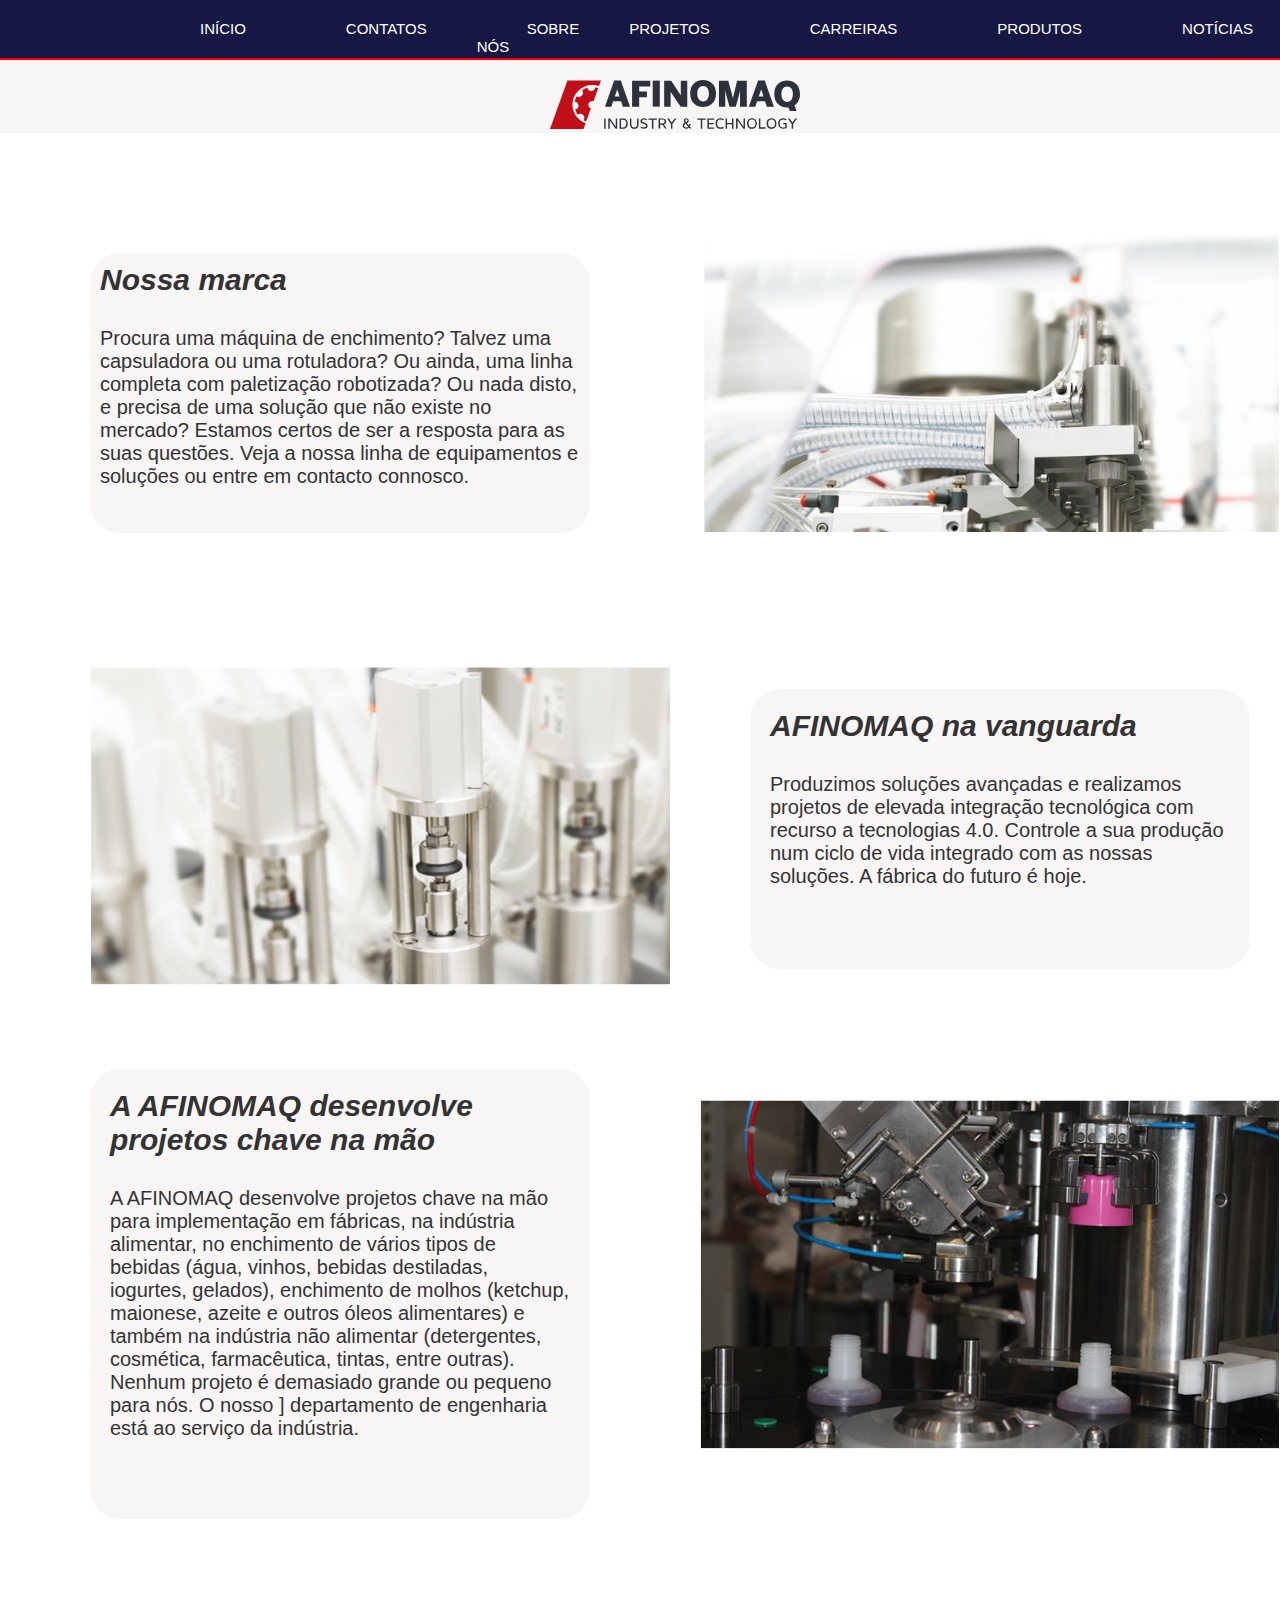
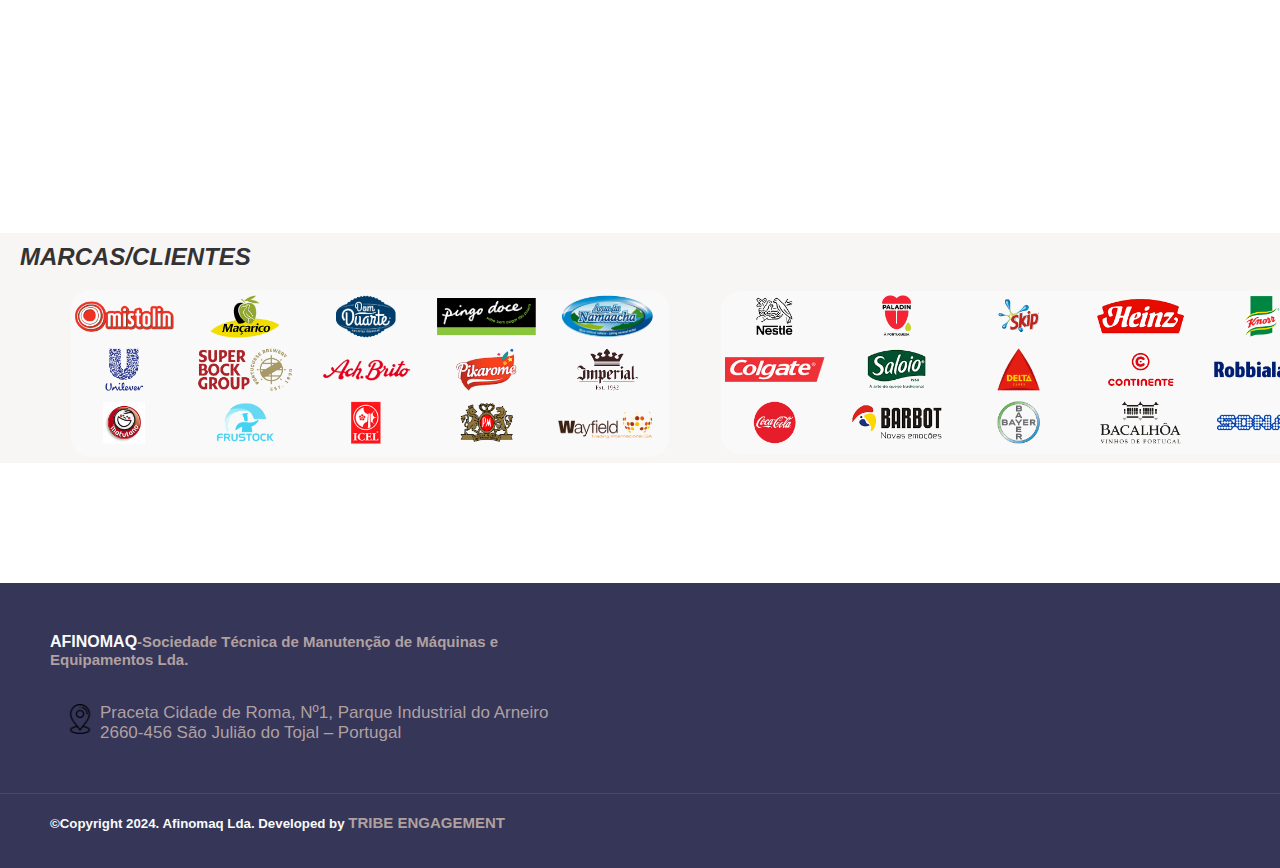
<file: index.html>
<!DOCTYPE html>
<html lang="en">
<head>
    <meta charset="UTF-8">
    <meta name="viewport" content="width=device-width, initial-scale=1.0">
    <title>Document</title>
    <link rel="stylesheet" href="css/style.css">
</head>
<body>
    <header>
        <nav id="nav">
            <li><a href="index.html">INÍCIO</a></li>
            <li><a href="contato.html">CONTATOS</a></li>
            <li><a href="sobre.html">SOBRE NÓS</a></li>
            <li><a href="projeto.html">PROJETOS</a></li>
            <li><a href="carreira.html">CARREIRAS</a></li>
            <li><a href="produtos.html">PRODUTOS</a></li>
            <li><a href="noticias.html">NOTÍCIAS</a></li>
        </nav>
    </header>
<section id="secao1">
    <img src="img/logo.svg" alt="AFINOMAQ">
</section>

<section id="secao0">
<article id="secao2">
    <h2>Nossa marca</h2>
        <p>Procura uma máquina de enchimento? 
            Talvez uma capsuladora ou uma rotuladora? Ou ainda,
             uma linha completa com paletização robotizada? 
             Ou nada disto, 
             e precisa de uma solução que não existe no mercado?
             Estamos certos de ser a resposta para as suas questões.
             Veja a nossa linha de equipamentos e soluções ou entre em contacto connosco.
        </p>
    </article>

<section id="secao3">
    <img src="img/maquina1.png" alt="maquina1">
</section>

<section id="secao4">
    <img src="img/maquina2.png" alt="maquina2">
</section>

<article id="secao5">
    <h2>AFINOMAQ na vanguarda</h2>
    <p>Produzimos soluções avançadas e realizamos 
        projetos de elevada integração tecnológica 
        com recurso a tecnologias 4.0. 
        Controle a sua produção num ciclo de vida integrado 
        com as nossas soluções. 
        A fábrica do futuro é hoje.</p>
    </article>

<article id="secao6">
    <h2>A AFINOMAQ desenvolve projetos chave na mão</h2>
    <p>A AFINOMAQ desenvolve projetos chave na mão para 
        implementação em fábricas, na indústria alimentar, 
        no enchimento de vários tipos de bebidas 
        (água, vinhos, bebidas destiladas, iogurtes, gelados),
        enchimento de molhos (ketchup, maionese, azeite
        e outros óleos alimentares) e também na indústria 
        não alimentar (detergentes, cosmética, farmacêutica, 
        tintas, entre outras). Nenhum projeto é demasiado 
        grande ou pequeno para nós. O nosso ]
        departamento de engenharia está ao serviço
        da indústria.</p>
    </article>

<section id="secao7">
    <img src="img/maquina3.png" alt="maquina3">
</section>

<section id="secao-marca">
    <h2>MARCAS/CLIENTES</h2>
        <img class="img1" src="img/marcas1.png" alt="">
        <img src="img/marcas2.png" alt="">
</section>
</section>

<footer>
    <h2>AFINOMAQ<span>-Sociedade 
        Técnica de Manutenção de Máquinas 
        e <br>Equipamentos Lda.</span></h2>
        <a href="https://maps.app.goo.gl/V2DvknqkRKvmsjaR9"><img src="img/placeholder.png" alt="mapa"></a>
        <p>Praceta Cidade de Roma, Nº1, Parque Industrial do Arneiro<br>
            2660-456 São Julião do Tojal – Portugal</p>
            <h5 id="copyright">&copy;Copyright 2024. 
                Afinomaq Lda. Developed by <span>TRIBE ENGAGEMENT</span>
                </h5>
</footer>
    
</body>
</html>
</file>
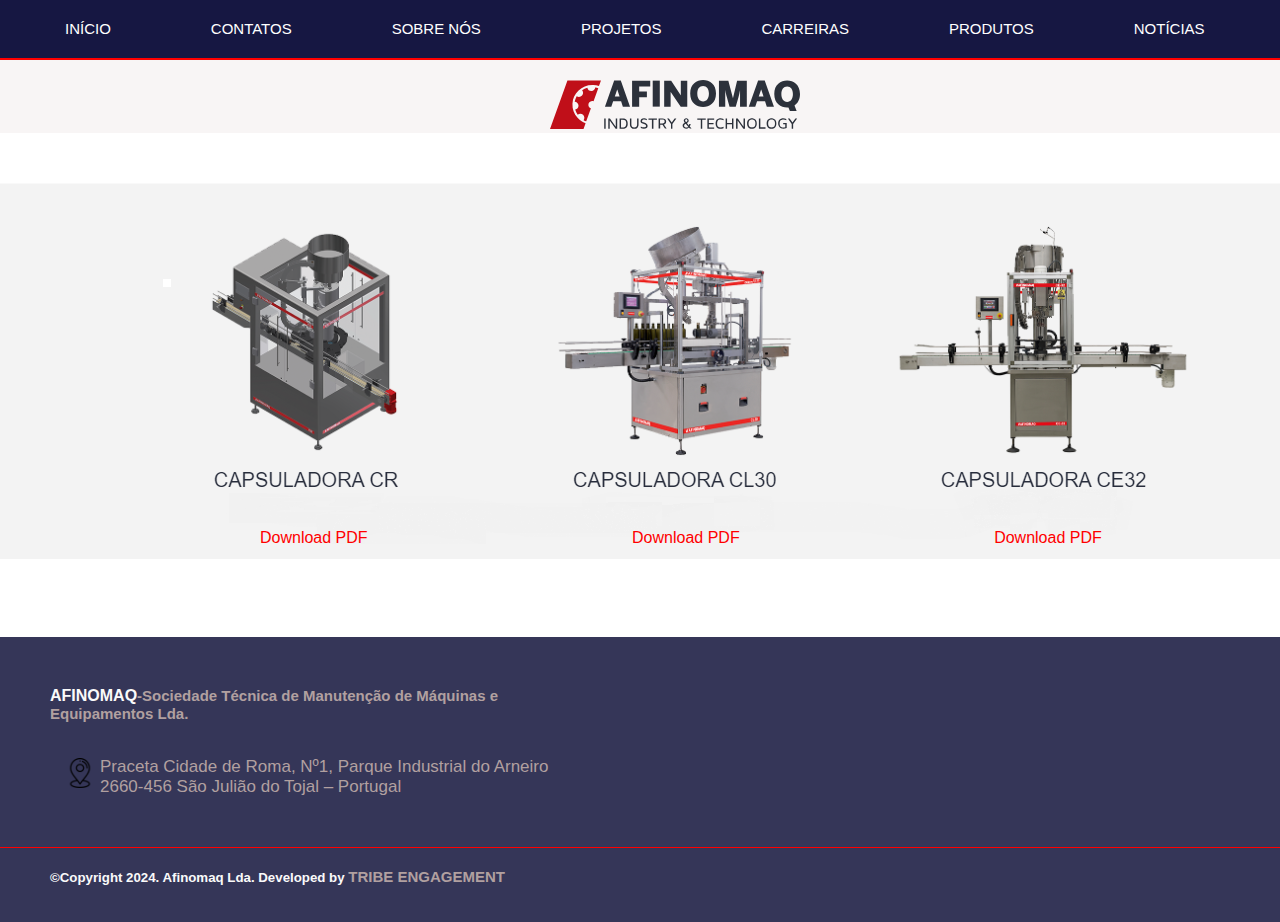
<file: capsulagem2.html>
<!DOCTYPE html>
<html lang="en">
<head>
    <meta charset="UTF-8">
    <meta name="viewport" content="width=device-width, initial-scale=1.0">
    <title>Document</title>
    <link rel="stylesheet" href="css/capsulagem2.css">
</head>
<body>
    <header>
        <nav id="nav">
            <li><a href="index.html">INÍCIO</a></li>
            <li><a href="contato.html">CONTATOS</a></li>
            <li><a href="sobre.html">SOBRE NÓS</a></li>
            <li><a href="projeto.html">PROJETOS</a></li>
            <li><a href="carreira.html">CARREIRAS</a></li>
            <li><a href="produtos.html">PRODUTOS</a></li>
            <li><a href="noticias.html">NOTÍCIAS</a></li>
        </nav>
    </header>
    <section id="secao1">
        <img src="img/logo.svg" alt="AFINOMAQ">
    </section>
    <div class="imagem">
        <img src="img/capsulagem2.png" alt="">
        <span class="um"><a href="https://www.afinomaq.pt/wp-content/uploads/2017/09/210x297-monolhas-capsuladora-cr-pt-afinomaq.pdf">Download PDF</a></span>
        <span class="dois"><a href="https://www.afinomaq.pt/wp-content/uploads/2017/09/210x297-monolhas-capsuladora-cl30-afinomaq.pdf">Download PDF</a></span>
        <span class="tres"><a href="https://www.afinomaq.pt/wp-content/uploads/2017/09/210x297-monolhas-capsuladora-ce32-afinomaq.pdf">Download PDF</a></span>
    </div>
    <footer>
        <h2>AFINOMAQ<span>-Sociedade 
            Técnica de Manutenção de Máquinas 
            e <br>Equipamentos Lda.</span></h2>
            <a href="https://maps.app.goo.gl/V2DvknqkRKvmsjaR9"><img src="img/placeholder.png" alt="mapa"></a>
            <p>Praceta Cidade de Roma, Nº1, Parque Industrial do Arneiro<br>
                2660-456 São Julião do Tojal – Portugal</p>
                <h5 id="copyright">&copy;Copyright 2024. 
                    Afinomaq Lda. Developed by <span>TRIBE ENGAGEMENT</span>
                    </h5>
    </footer>
        
    </body>
    </html>
</file>
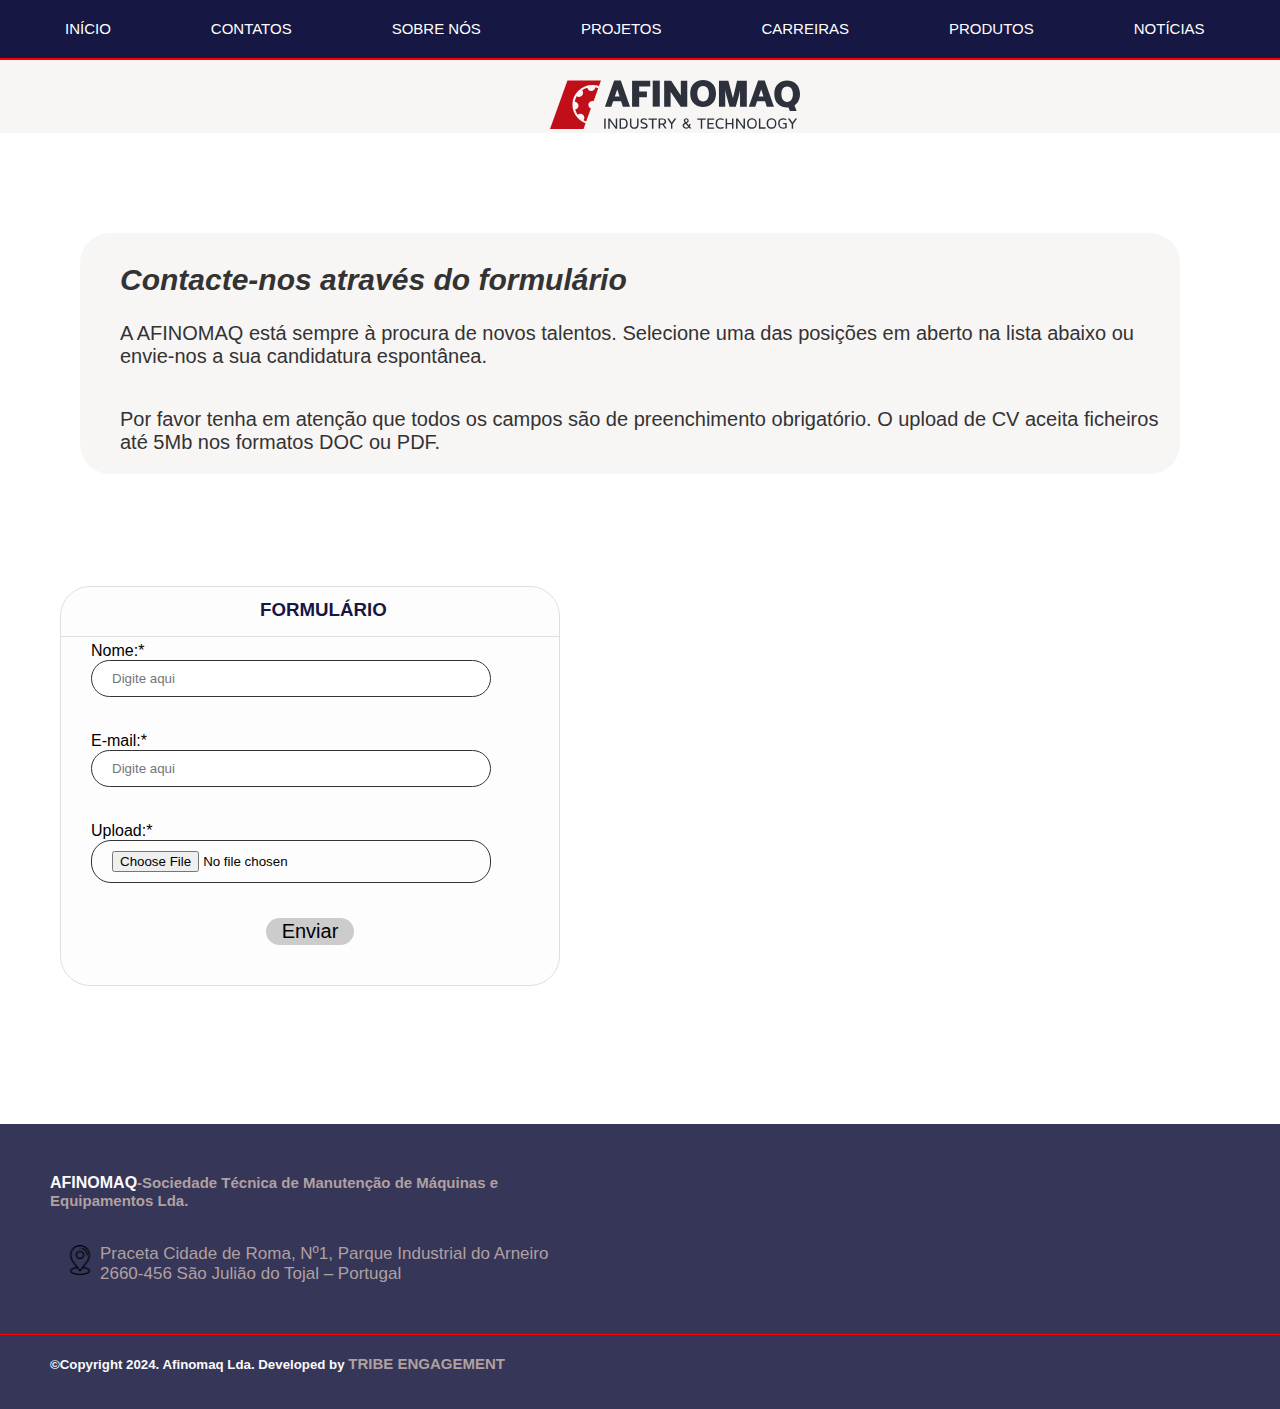
<file: carreira.html>
<!DOCTYPE html>
<html lang="en">
<head>
    <meta charset="UTF-8">
    <meta name="viewport" content="width=device-width, initial-scale=1.0">
    <title>Document</title>
    <link rel="stylesheet" href="css/carreira.css">
</head>
<body>
    <header>
        <nav id="nav">
            <li><a href="index.html">INÍCIO</a></li>
            <li><a href="contato.html">CONTATOS</a></li>
            <li><a href="sobre.html">SOBRE NÓS</a></li>
            <li><a href="projeto.html">PROJETOS</a></li>
            <li><a href="carreira.html">CARREIRAS</a></li>
            <li><a href="produtos.html">PRODUTOS</a></li>
            <li><a href="noticias.html">NOTÍCIAS</a></li>
        </nav>
    </header>
    <section id="secao1">
        <img src="img/logo.svg" alt="AFINOMAQ">
    </section>
    <section id="secao00">
        <article id="secao2">
            <h2>Contacte-nos através do formulário</h2>
            <p>A AFINOMAQ está sempre à procura de novos talentos. 
                Selecione uma das posições em aberto na lista abaixo
                ou envie-nos a sua candidatura espontânea.</p>
                <p>Por favor tenha em atenção que todos os campos são de preenchimento obrigatório. 
                    O upload de CV aceita ficheiros até 5Mb nos formatos DOC ou PDF.</p>
        </article>
        <article id="form-container">
            <aside id="form-header">
                <h3>Formulário</h3>
            </aside>
            <article id="form-body">
                <form>
                <section id="box-input">
                    <label for="name">Nome:<span class="required-field">*</span></label>
                    <input type="text" name="name" id="name" class="block"
                         placeholder="Digite aqui"><br>
                    <label for="email">E-mail:<span class="required-field">*</span></label>
                          <input type="email" name="email" id="email" class="block"
                           placeholder="Digite aqui"><br>
                           <label for="images">Upload:<span class="required-field">*</span></label><br>
                        <input type="file" accept="image/png, image/jpg, image/jpeg" id="images" name="images" required>
                        <input type="submit" value="Enviar" class="btn"/>
                </section>
            </form>
    </article>
</article>
</section>

<footer>
    <h2>AFINOMAQ<span>-Sociedade 
        Técnica de Manutenção de Máquinas 
        e <br>Equipamentos Lda.</span></h2>
        <a href="https://maps.app.goo.gl/V2DvknqkRKvmsjaR9"><img src="img/placeholder.png" alt="mapa"></a>
        <p>Praceta Cidade de Roma, Nº1, Parque Industrial do Arneiro<br>
            2660-456 São Julião do Tojal – Portugal</p>
            <h5 id="copyright">&copy;Copyright 2024. 
                Afinomaq Lda. Developed by <span>TRIBE ENGAGEMENT</span>
                </h5>
</footer>
    
</body>
</html>
</file>
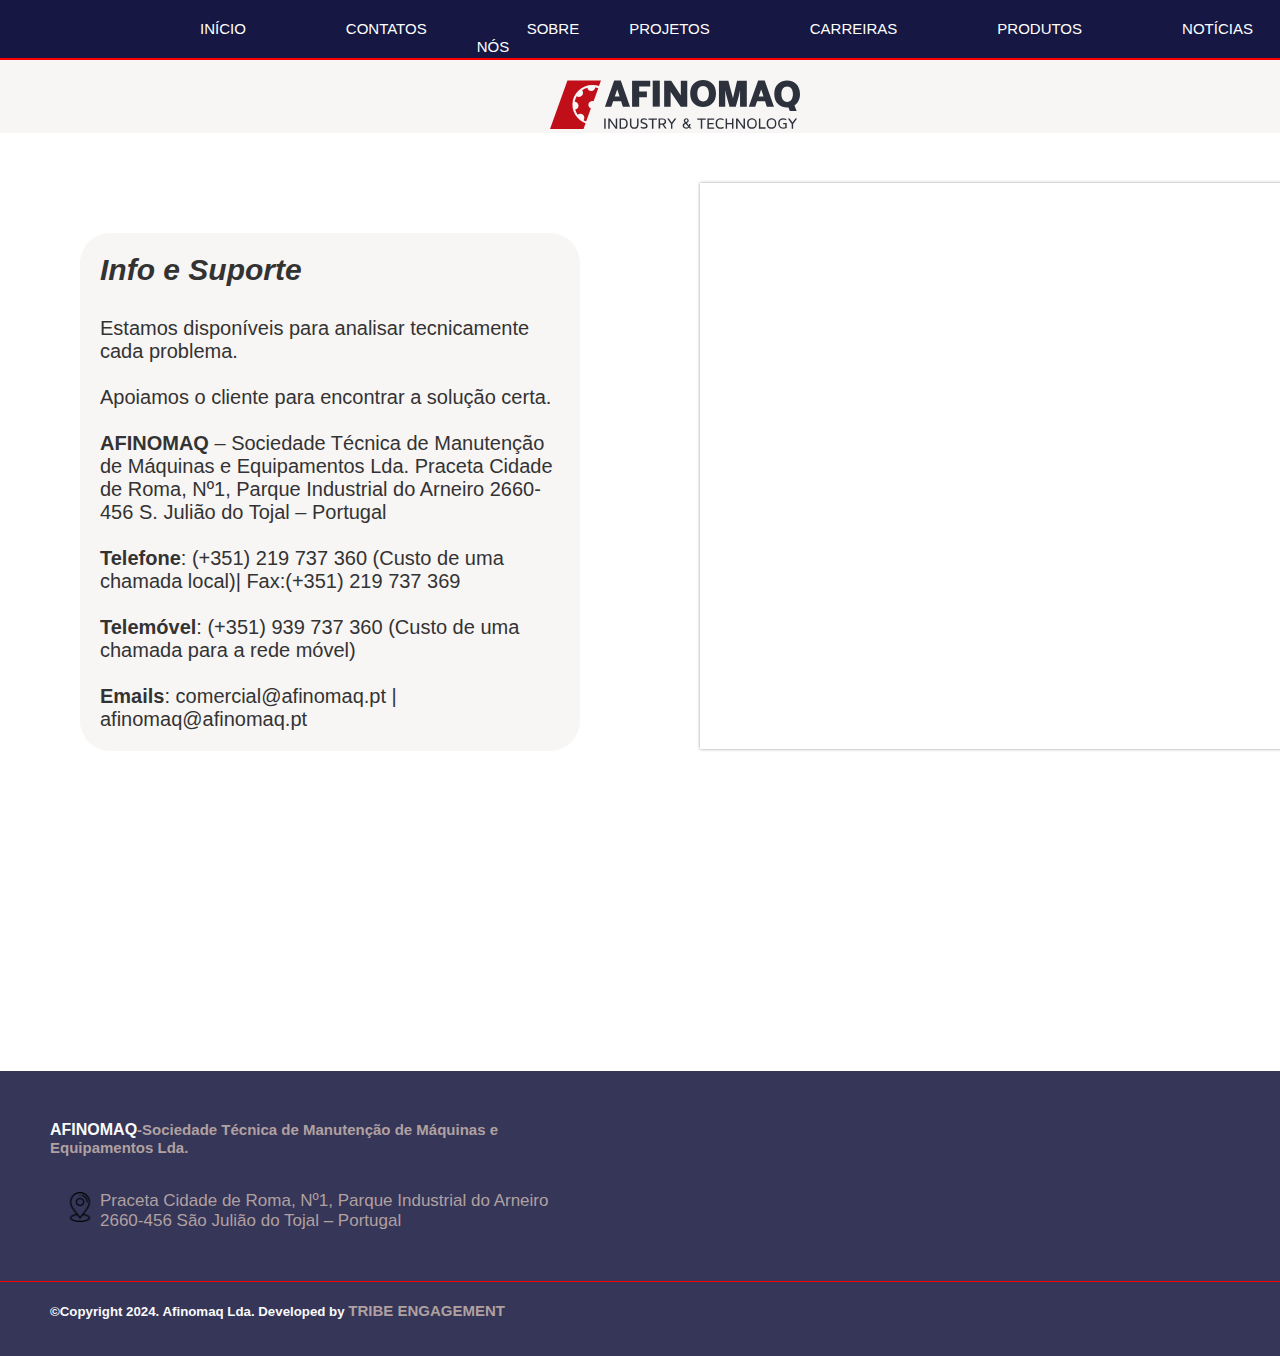
<file: contato.html>
<!DOCTYPE html>
<html lang="en">
<head>
    <meta charset="UTF-8">
    <meta name="viewport" content="width=device-width, initial-scale=1.0">
    <title>Document</title>
    <link rel="stylesheet" href="css/contato.css">
</head>

<body>
    <header>
        <nav id="nav">
            <li><a href="index.html">INÍCIO</a></li>
            <li><a href="contato.html">CONTATOS</a></li>
            <li><a href="sobre.html">SOBRE NÓS</a></li>
            <li><a href="projeto.html">PROJETOS</a></li>
            <li><a href="carreira.html">CARREIRAS</a></li>
            <li><a href="produtos.html">PRODUTOS</a></li>
            <li><a href="noticias.html">NOTÍCIAS</a></li>
        </nav>
    </header>
    <section id="secao1">
        <img src="img/logo.svg" alt="AFINOMAQ">
    </section>
    <section id="secao00">
    <article id="secao0">
        <h2>Info e Suporte</h2>
        <p>Estamos disponíveis para analisar tecnicamente cada problema.<br><br>
            Apoiamos o cliente para encontrar a solução certa.<br><br>
            <b>AFINOMAQ</b> – Sociedade Técnica de Manutenção de Máquinas e Equipamentos Lda.
            Praceta Cidade de Roma, Nº1, Parque Industrial do Arneiro
            2660-456 S. Julião do Tojal – Portugal<br><br>
            <b>Telefone</b>: (+351) 219 737 360 (Custo de uma chamada local)| Fax:(+351) 219 737 369<br><br>
            <b>Telemóvel</b>: (+351) 939 737 360 (Custo de uma chamada para a rede móvel)<br><br>
            <b>Emails</b>: comercial@afinomaq.pt | afinomaq@afinomaq.pt</p>
    </article>
    <aside class="asidel">
    <div class="mapa"><iframe src="https://www.google.com/maps/embed?pb=!1m16!1m12!1m3!1d3106.
        6139320170596!2d-9.121312324992523!3d38.864193448664146!2m3!1f0!2f0!3f0!
        3m2!1i1024!2i768!4f13.1!2m1!1sPraceta%20Cidade%20de%20Roma%2C%20N%C2%BA1%2
        C%20Parque%20Industrial%20do%20Arneiro%202660-456%20S.%20Juli%C3%A3o%20do%
        20Tojal%20%E2%80%93%20Portugal!5e0!3m2!1spt-BR!2sbr!4v1704335140326!5m2!1s
        pt-BR!2sbr" style="border:0;" 
        allowfullscreen="" loading="lazy" referrerpolicy="no-referrer-when-downgrade">
    </iframe></div>
</aside>
</section>
    <footer>
        <h2>AFINOMAQ<span>-Sociedade 
            Técnica de Manutenção de Máquinas 
            e <br>Equipamentos Lda.</span></h2>
            <a href="https://maps.app.goo.gl/V2DvknqkRKvmsjaR9"><img src="img/placeholder.png" alt="mapa"></a>
            <p>Praceta Cidade de Roma, Nº1, Parque Industrial do Arneiro<br>
                2660-456 São Julião do Tojal – Portugal</p>
                <h5 id="copyright">&copy;Copyright 2024. 
                    Afinomaq Lda. Developed by <span class="spa">TRIBE ENGAGEMENT</span>
                    </h5>
    </footer>
</section>
    </body>
    </html>
</file>
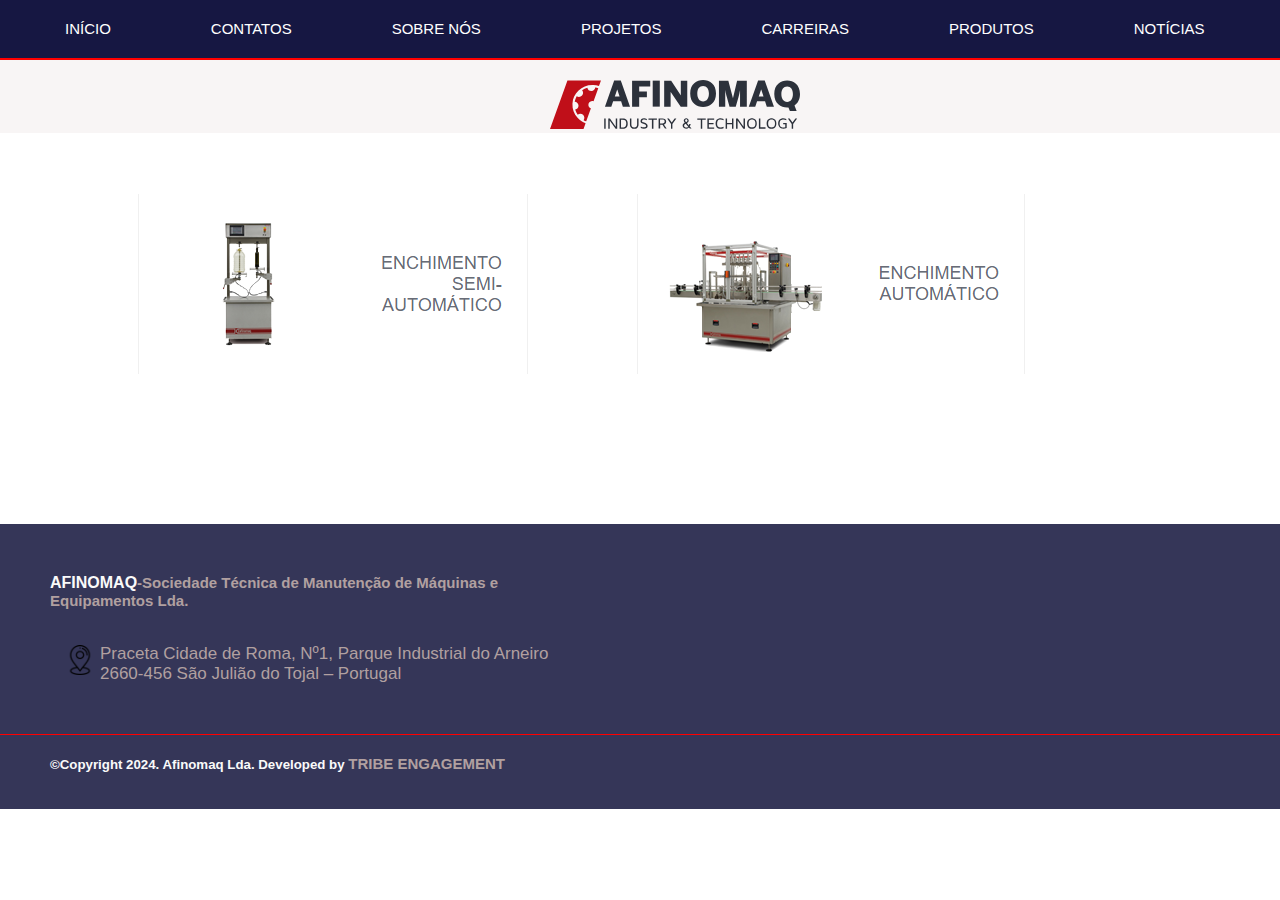
<file: enchimento2.html>
<!DOCTYPE html>
<html lang="en">
<head>
    <meta charset="UTF-8">
    <meta name="viewport" content="width=device-width, initial-scale=1.0">
    <title>Document</title>
    <link rel="stylesheet" href="css/enchimento2.css">
</head>
<body>
    <header>
        <nav id="nav">
            <li><a href="index.html">INÍCIO</a></li>
            <li><a href="contato.html">CONTATOS</a></li>
            <li><a href="sobre.html">SOBRE NÓS</a></li>
            <li><a href="projeto.html">PROJETOS</a></li>
            <li><a href="carreira.html">CARREIRAS</a></li>
            <li><a href="produtos.html">PRODUTOS</a></li>
            <li><a href="noticias.html">NOTÍCIAS</a></li>
        </nav>
    </header>
    <section id="secao1">
        <img src="img/logo.svg" alt="AFINOMAQ">
    </section>
    <div class="imagem">
        <a class="um" href="enchimento3.html"><img src="img/enchimento2.png" alt=""></a>
        <a class="dois" href="enchimento4.html"><img src="img/enchimento1.png" alt=""></a>
    </div>
    <footer>
        <h2>AFINOMAQ<span>-Sociedade 
            Técnica de Manutenção de Máquinas 
            e <br>Equipamentos Lda.</span></h2>
            <a href="https://maps.app.goo.gl/V2DvknqkRKvmsjaR9"><img src="img/placeholder.png" alt="mapa"></a>
            <p>Praceta Cidade de Roma, Nº1, Parque Industrial do Arneiro<br>
                2660-456 São Julião do Tojal – Portugal</p>
                <h5 id="copyright">&copy;Copyright 2024. 
                    Afinomaq Lda. Developed by <span>TRIBE ENGAGEMENT</span>
                    </h5>
    </footer>
        
    </body>
    </html>
</file>
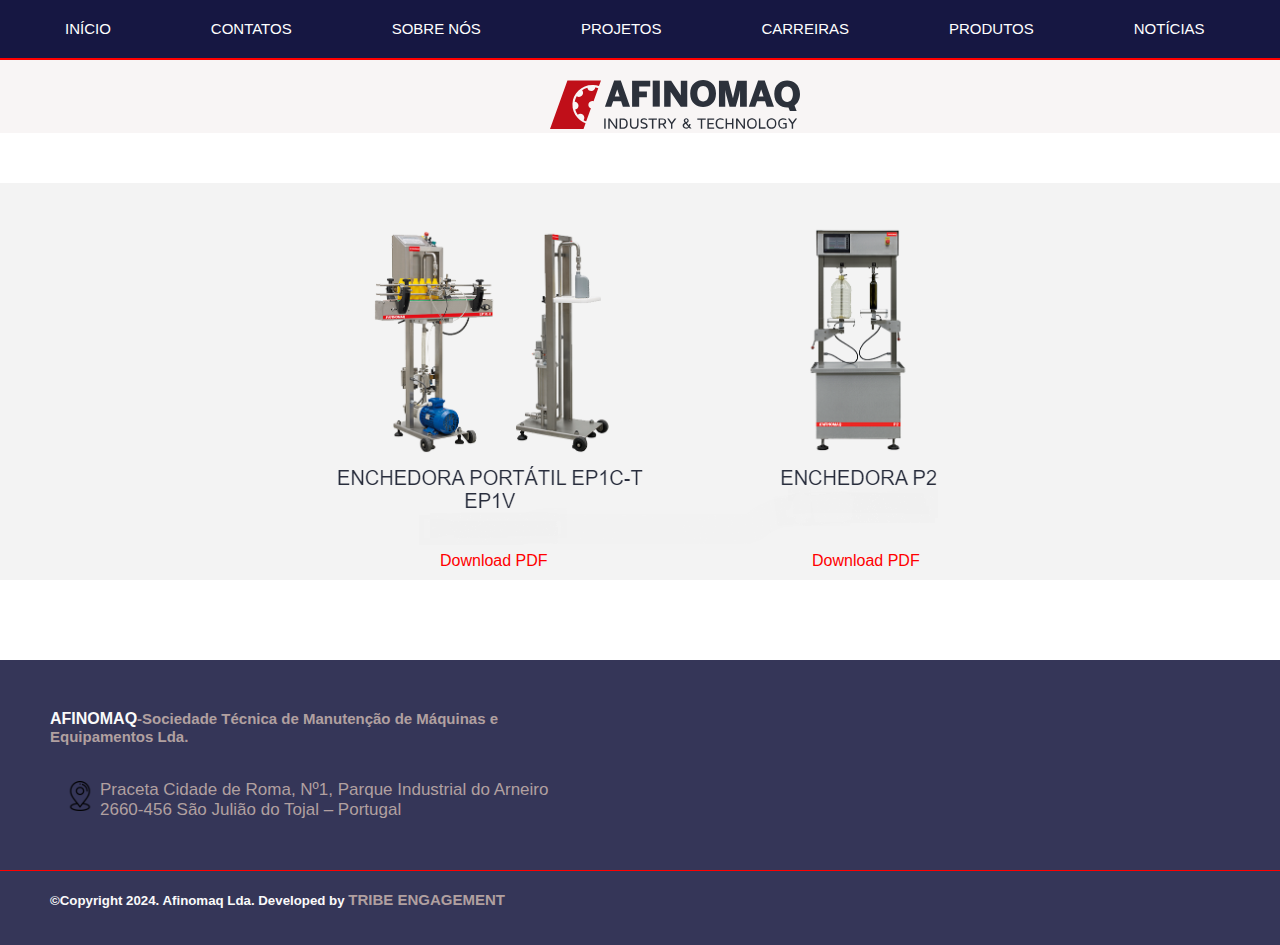
<file: enchimento3.html>
<!DOCTYPE html>
<html lang="en">
<head>
    <meta charset="UTF-8">
    <meta name="viewport" content="width=device-width, initial-scale=1.0">
    <title>Document</title>
    <link rel="stylesheet" href="css/enchimento3.css">
</head>
<body>
    <header>
        <nav id="nav">
            <li><a href="index.html">INÍCIO</a></li>
            <li><a href="contato.html">CONTATOS</a></li>
            <li><a href="sobre.html">SOBRE NÓS</a></li>
            <li><a href="projeto.html">PROJETOS</a></li>
            <li><a href="carreira.html">CARREIRAS</a></li>
            <li><a href="produtos.html">PRODUTOS</a></li>
            <li><a href="noticias.html">NOTÍCIAS</a></li>
        </nav>
    </header>
    <section id="secao1">
        <img src="img/logo.svg" alt="AFINOMAQ">
    </section>
    <div class="imagem">
        <img src="img/semi-auto.png" alt="">
        <span class="um"><a href="https://www.afinomaq.pt/wp-content/uploads/2017/10/210x297-monolhas-enchedora-ep1-afinomaq.pdf">Download PDF</a></span>
        <span class="tres"><a href="https://www.afinomaq.pt/wp-content/uploads/2017/09/210x297-monolhas-enchedora-p2-afinomaq.pdf">Download PDF</a></span>
    </div>
    <footer>
        <h2>AFINOMAQ<span>-Sociedade 
            Técnica de Manutenção de Máquinas 
            e <br>Equipamentos Lda.</span></h2>
            <a href="https://maps.app.goo.gl/V2DvknqkRKvmsjaR9"><img src="img/placeholder.png" alt="mapa"></a>
            <p>Praceta Cidade de Roma, Nº1, Parque Industrial do Arneiro<br>
                2660-456 São Julião do Tojal – Portugal</p>
                <h5 id="copyright">&copy;Copyright 2024. 
                    Afinomaq Lda. Developed by <span>TRIBE ENGAGEMENT</span>
                    </h5>
    </footer>
        
    </body>
    </html>
</file>
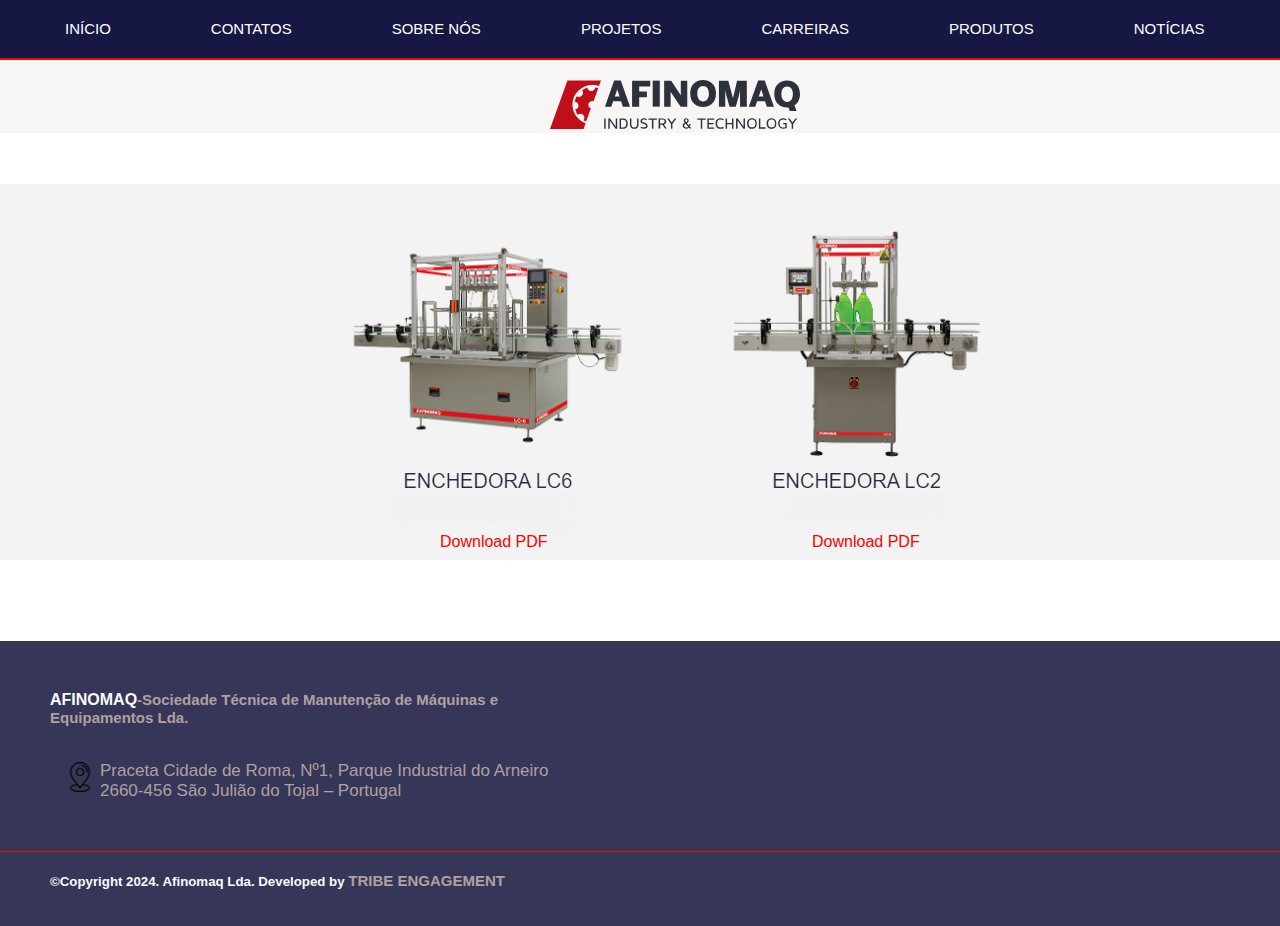
<file: enchimento4.html>
<!DOCTYPE html>
<html lang="en">
<head>
    <meta charset="UTF-8">
    <meta name="viewport" content="width=device-width, initial-scale=1.0">
    <title>Document</title>
    <link rel="stylesheet" href="css/enchimento3.css">
</head>
<body>
    <header>
        <nav id="nav">
            <li><a href="index.html">INÍCIO</a></li>
            <li><a href="contato.html">CONTATOS</a></li>
            <li><a href="sobre.html">SOBRE NÓS</a></li>
            <li><a href="projeto.html">PROJETOS</a></li>
            <li><a href="carreira.html">CARREIRAS</a></li>
            <li><a href="produtos.html">PRODUTOS</a></li>
            <li><a href="noticias.html">NOTÍCIAS</a></li>
        </nav>
    </header>
    <section id="secao1">
        <img src="img/logo.svg" alt="AFINOMAQ">
    </section>
    <div class="imagem">
        <img src="img/enchedora3.png" alt="">
        <span class="um"><a href="https://www.afinomaq.pt/wp-content/uploads/2017/09/210x297-monolhas-enchedora-lc6-afinomaq.pdf">Download PDF</a></span>
        <span class="tres"><a href="https://www.afinomaq.pt/wp-content/uploads/2017/09/210x297-monolhas-enchedora-lc2-afinomaq.pdf">Download PDF</a></span>
    </div>
    <footer>
        <h2>AFINOMAQ<span>-Sociedade 
            Técnica de Manutenção de Máquinas 
            e <br>Equipamentos Lda.</span></h2>
            <a href="https://maps.app.goo.gl/V2DvknqkRKvmsjaR9"><img src="img/placeholder.png" alt="mapa"></a>
            <p>Praceta Cidade de Roma, Nº1, Parque Industrial do Arneiro<br>
                2660-456 São Julião do Tojal – Portugal</p>
                <h5 id="copyright">&copy;Copyright 2024. 
                    Afinomaq Lda. Developed by <span>TRIBE ENGAGEMENT</span>
                    </h5>
    </footer>
        
    </body>
    </html>
</file>
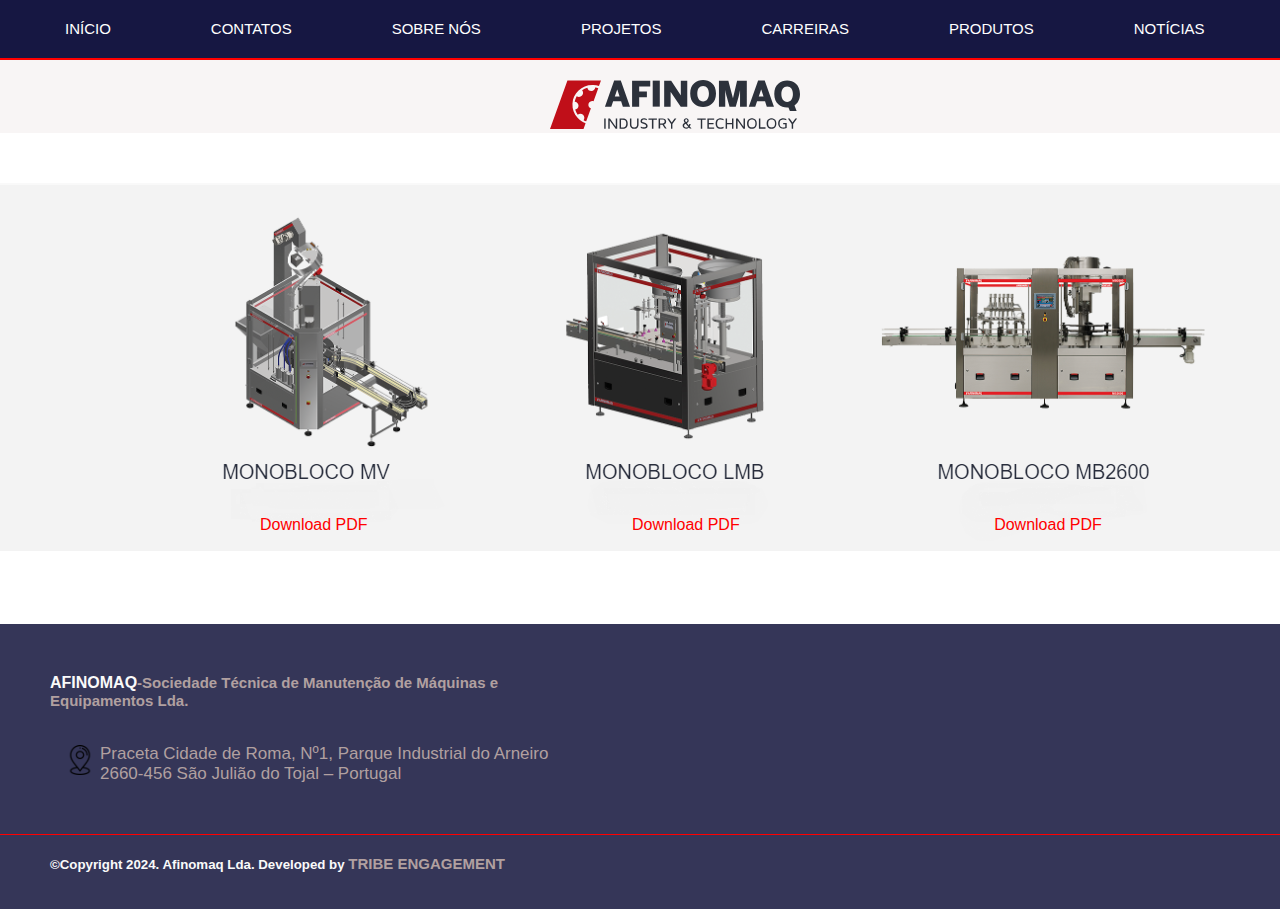
<file: monobloco2.html>
<!DOCTYPE html>
<html lang="en">
<head>
    <meta charset="UTF-8">
    <meta name="viewport" content="width=device-width, initial-scale=1.0">
    <title>Document</title>
    <link rel="stylesheet" href="css/monobloco2.css">
</head>
<body>
    <header>
        <nav id="nav">
            <li><a href="index.html">INÍCIO</a></li>
            <li><a href="contato.html">CONTATOS</a></li>
            <li><a href="sobre.html">SOBRE NÓS</a></li>
            <li><a href="projeto.html">PROJETOS</a></li>
            <li><a href="carreira.html">CARREIRAS</a></li>
            <li><a href="produtos.html">PRODUTOS</a></li>
            <li><a href="noticias.html">NOTÍCIAS</a></li>
        </nav>
    </header>
    <section id="secao1">
        <img src="img/logo.svg" alt="AFINOMAQ">
    </section>
    <div class="imagem">
        <img src="img/monobloco2.png" alt="">
        <span class="um"><a href="https://www.afinomaq.pt/wp-content/uploads/2017/09/210x297-monolhas-capsuladora-cr-pt-afinomaq.pdf">Download PDF</a></span>
        <span class="dois"><a href="https://www.afinomaq.pt/wp-content/uploads/2017/09/210x297-monolhas-capsuladora-cl30-afinomaq.pdf">Download PDF</a></span>
        <span class="tres"><a href="https://www.afinomaq.pt/wp-content/uploads/2017/09/210x297-monolhas-capsuladora-ce32-afinomaq.pdf">Download PDF</a></span>
    </div>
    <footer>
        <h2>AFINOMAQ<span>-Sociedade 
            Técnica de Manutenção de Máquinas 
            e <br>Equipamentos Lda.</span></h2>
            <a href="https://maps.app.goo.gl/V2DvknqkRKvmsjaR9"><img src="img/placeholder.png" alt="mapa"></a>
            <p>Praceta Cidade de Roma, Nº1, Parque Industrial do Arneiro<br>
                2660-456 São Julião do Tojal – Portugal</p>
                <h5 id="copyright">&copy;Copyright 2024. 
                    Afinomaq Lda. Developed by <span>TRIBE ENGAGEMENT</span>
                    </h5>
    </footer>
        
    </body>
    </html>
</file>
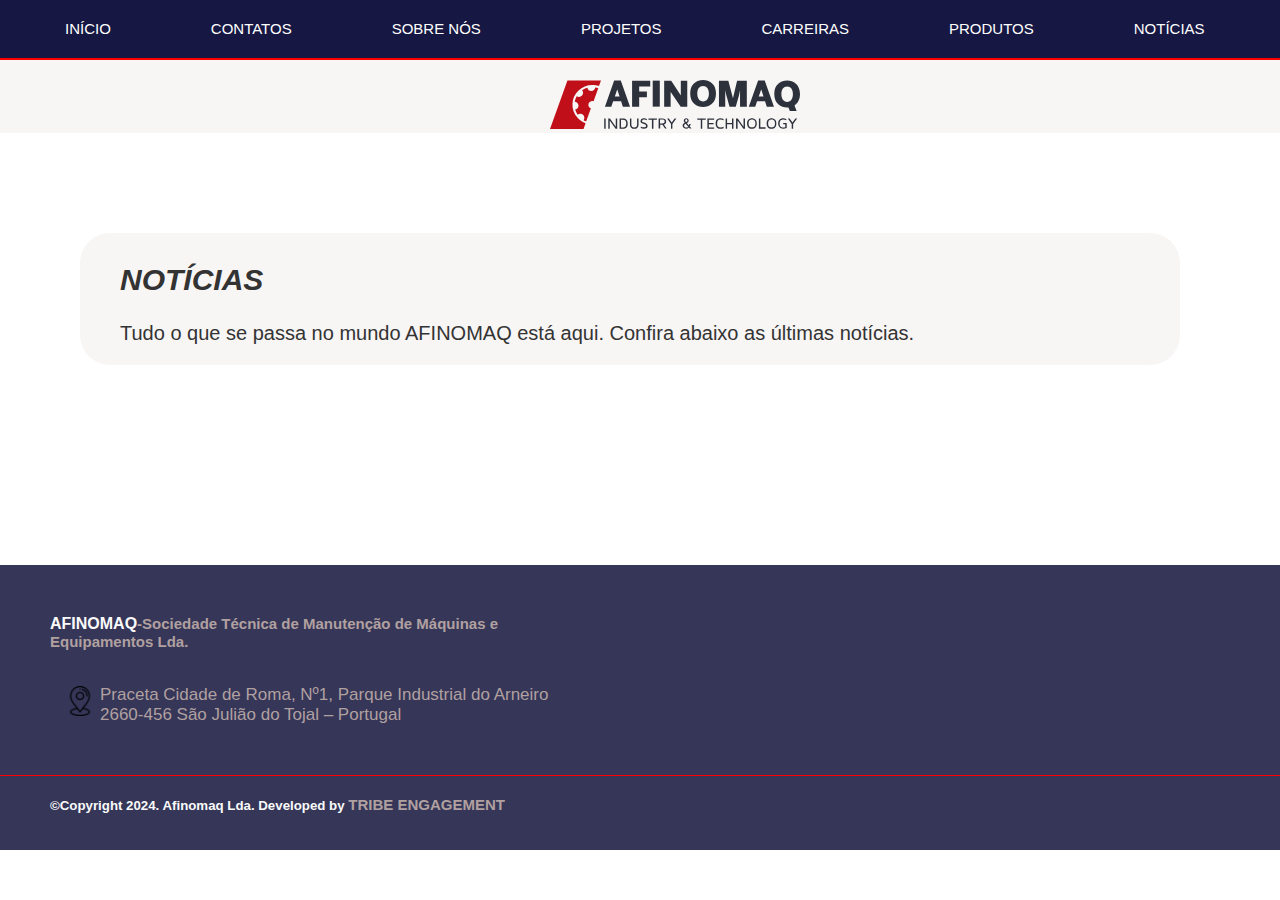
<file: noticias.html>
<!DOCTYPE html>
<html lang="en">
<head>
    <meta charset="UTF-8">
    <meta name="viewport" content="width=device-width, initial-scale=1.0">
    <title>Document</title>
    <link rel="stylesheet" href="css/noticias.css">
</head>
<body>
    <header>
        <nav id="nav">
            <li><a href="index.html">INÍCIO</a></li>
            <li><a href="contato.html">CONTATOS</a></li>
            <li><a href="sobre.html">SOBRE NÓS</a></li>
            <li><a href="projeto.html">PROJETOS</a></li>
            <li><a href="carreira.html">CARREIRAS</a></li>
            <li><a href="produtos.html">PRODUTOS</a></li>
            <li><a href="noticias.html">NOTÍCIAS</a></li>
        </nav>
    </header>
    <section id="secao1">
        <img src="img/logo.svg" alt="AFINOMAQ">
    </section>
    <section id="secao00">
        <article id="secao2">
        <h2>NOTÍCIAS</h2>
            <p class="para">Tudo o que se passa no mundo AFINOMAQ está aqui.
                Confira abaixo as últimas notícias.</p>
            </article>
    </section>
    <footer>
        <h2>AFINOMAQ<span>-Sociedade 
            Técnica de Manutenção de Máquinas 
            e <br>Equipamentos Lda.</span></h2>
            <a href="https://maps.app.goo.gl/V2DvknqkRKvmsjaR9"><img src="img/placeholder.png" alt="mapa"></a>
            <p>Praceta Cidade de Roma, Nº1, Parque Industrial do Arneiro<br>
                2660-456 São Julião do Tojal – Portugal</p>
                <h5 id="copyright">&copy;Copyright 2024. 
                    Afinomaq Lda. Developed by <span>TRIBE ENGAGEMENT</span>
                    </h5>
    </footer>
        
    </body>
    </html>
</file>
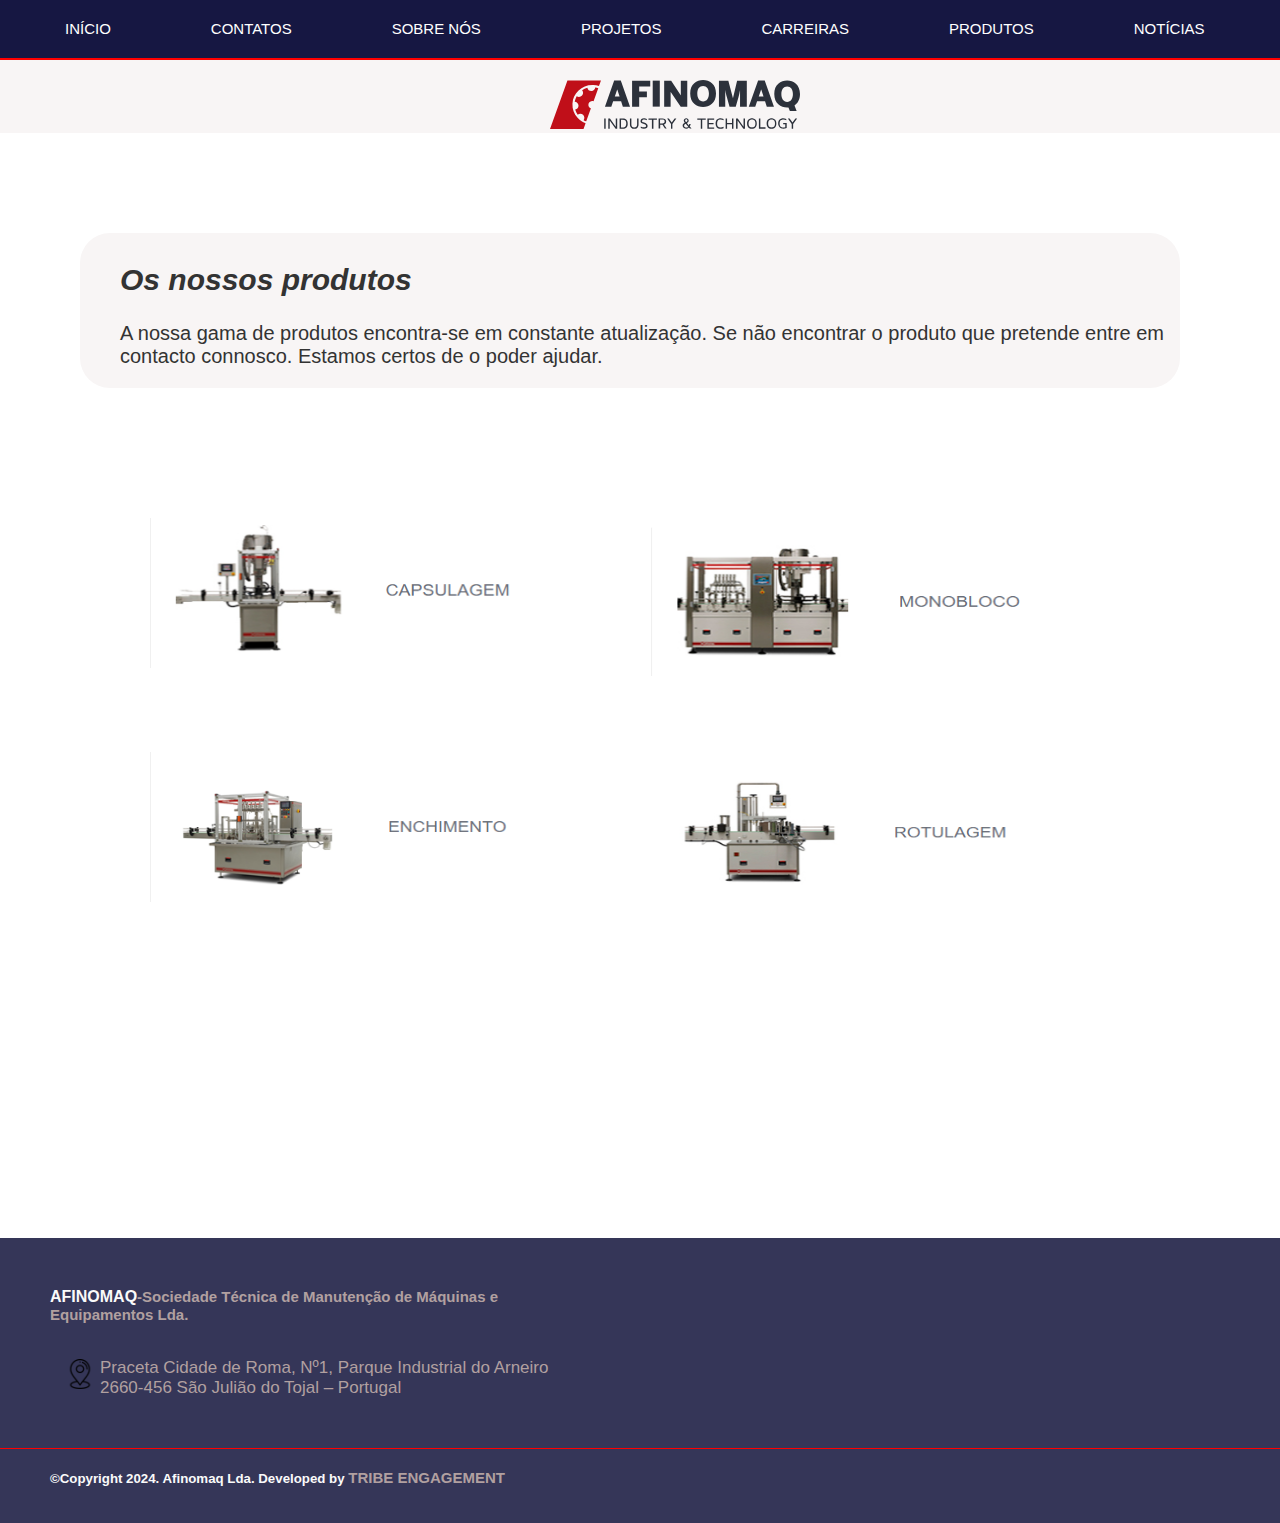
<file: produtos.html>
<!DOCTYPE html>
<html lang="en">
<head>
    <meta charset="UTF-8">
    <meta name="viewport" content="width=device-width, initial-scale=1.0">
    <title>Document</title>
    <link rel="stylesheet" href="css/produtos.css">
</head>
<body>
    <header>
        <nav id="nav">
            <li><a href="index.html">INÍCIO</a></li>
            <li><a href="contato.html">CONTATOS</a></li>
            <li><a href="sobre.html">SOBRE NÓS</a></li>
            <li><a href="projeto.html">PROJETOS</a></li>
            <li><a href="carreira.html">CARREIRAS</a></li>
            <li><a href="produtos.html">PRODUTOS</a></li>
            <li><a href="noticias.html">NOTÍCIAS</a></li>
        </nav>
    </header>
    <section id="secao1">
        <img src="img/logo.svg" alt="AFINOMAQ">
    </section>
    <section id="secao00">
        <article id="secao2">
        <h2>Os nossos produtos</h2>
            <p class="para">A nossa gama de produtos encontra-se em constante atualização.
                Se não encontrar o produto que pretende entre em contacto connosco.
                Estamos certos de o poder ajudar.</p>
        </article>
        <div class="imagems">
        <a class="auto" href="capsulagem2.html"><img src="img/capsulagem.png" alt=""></a> 
        <a class="auto" href="enchimento2.html"><img src="img/enchimento.png" alt=""></a>
        <a class="alto" href="monobloco2.html"><img src="img/monobloco.png" alt=""></a>
        <a class="alto" href="rotulagem2.html"><img src="img/rotulagem.png" alt=""></a>
        </div>

</section>
<footer>
    <h2>AFINOMAQ<span>-Sociedade 
        Técnica de Manutenção de Máquinas 
        e <br>Equipamentos Lda.</span></h2>
        <a href="https://maps.app.goo.gl/V2DvknqkRKvmsjaR9"><img src="img/placeholder.png" alt="mapa"></a>
        <p>Praceta Cidade de Roma, Nº1, Parque Industrial do Arneiro<br>
            2660-456 São Julião do Tojal – Portugal</p>
            <h5 id="copyright">&copy;Copyright 2024. 
                Afinomaq Lda. Developed by <span>TRIBE ENGAGEMENT</span>
                </h5>
</footer>
    
</body>
</html>
</file>
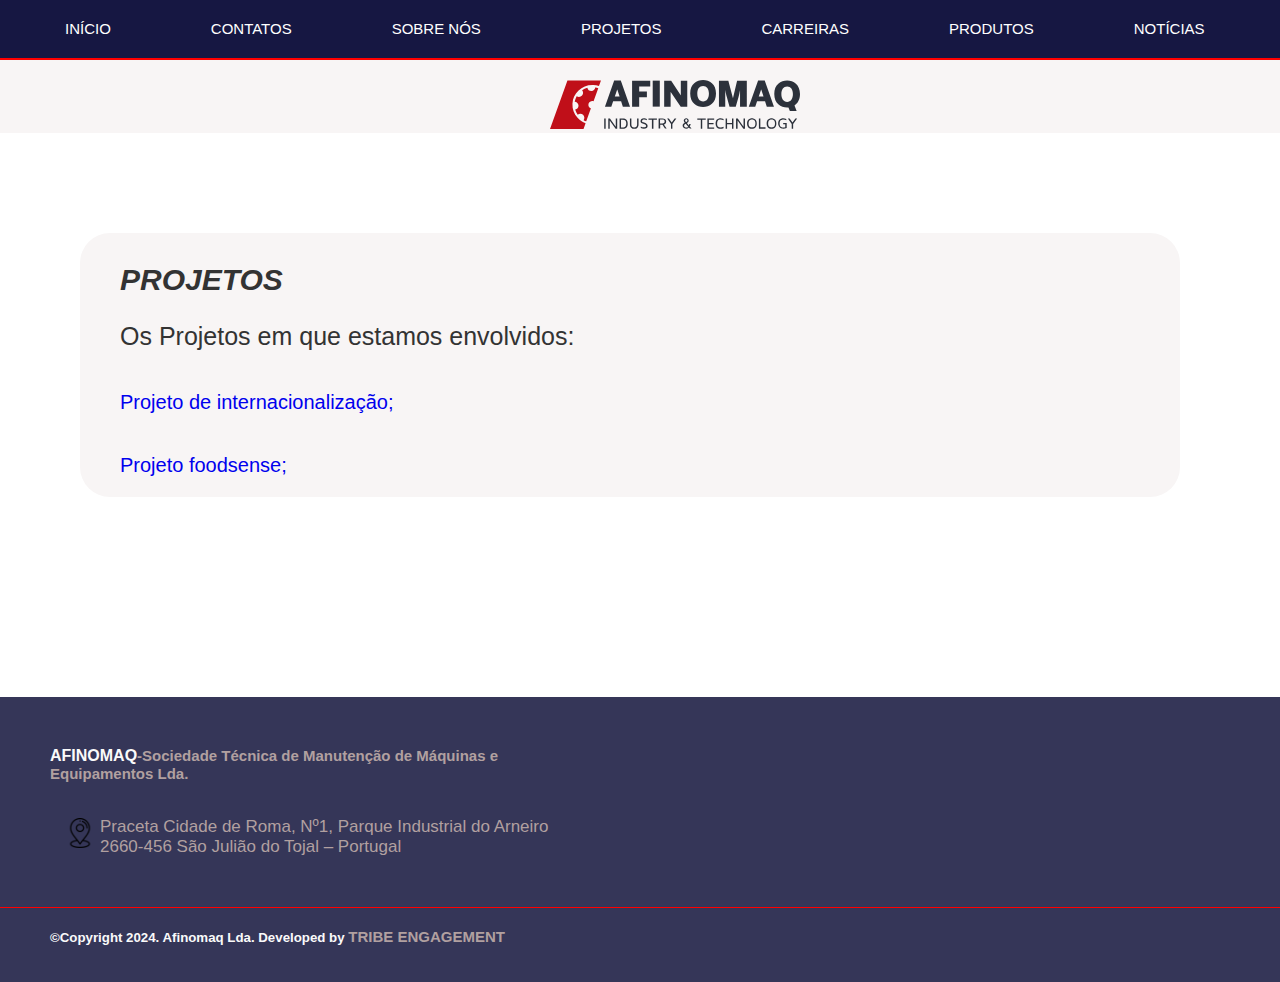
<file: projeto.html>
<!DOCTYPE html>
<html lang="en">
<head>
    <meta charset="UTF-8">
    <meta name="viewport" content="width=device-width, initial-scale=1.0">
    <title>Document</title>
    <link rel="stylesheet" href="css/projeto.css">
</head>
<body>
    <header>
        <nav id="nav">
            <li><a href="index.html">INÍCIO</a></li>
            <li><a href="contato.html">CONTATOS</a></li>
            <li><a href="sobre.html">SOBRE NÓS</a></li>
            <li><a href="projeto.html">PROJETOS</a></li>
            <li><a href="carreira.html">CARREIRAS</a></li>
            <li><a href="produtos.html">PRODUTOS</a></li>
            <li><a href="noticias.html">NOTÍCIAS</a></li>
        </nav>
    </header>
    <section id="secao1">
        <img src="img/logo.svg" alt="AFINOMAQ">
    </section>
    <section id="secao00">
        <article id="secao2">
            <h2>PROJETOS</h2>
            <p class="para">Os Projetos em que estamos envolvidos:</p>
            <p><a href="https://www.afinomaq.pt/2020/projecto_2020.html">
                Projeto de internacionalização;</a></p>
                <p><a href="https://www.afinomaq.pt/2020/projecto_2020_2.html">
                    Projeto foodsense;</a></p>
        </article>
    </section>
    <footer>
        <h2>AFINOMAQ<span>-Sociedade 
            Técnica de Manutenção de Máquinas 
            e <br>Equipamentos Lda.</span></h2>
            <a href="https://maps.app.goo.gl/V2DvknqkRKvmsjaR9"><img src="img/placeholder.png" alt="mapa"></a>
            <p>Praceta Cidade de Roma, Nº1, Parque Industrial do Arneiro<br>
                2660-456 São Julião do Tojal – Portugal</p>
                <h5 id="copyright">&copy;Copyright 2024. 
                    Afinomaq Lda. Developed by <span>TRIBE ENGAGEMENT</span>
                    </h5>
    </footer>
        
    </body>
    </html>
</file>
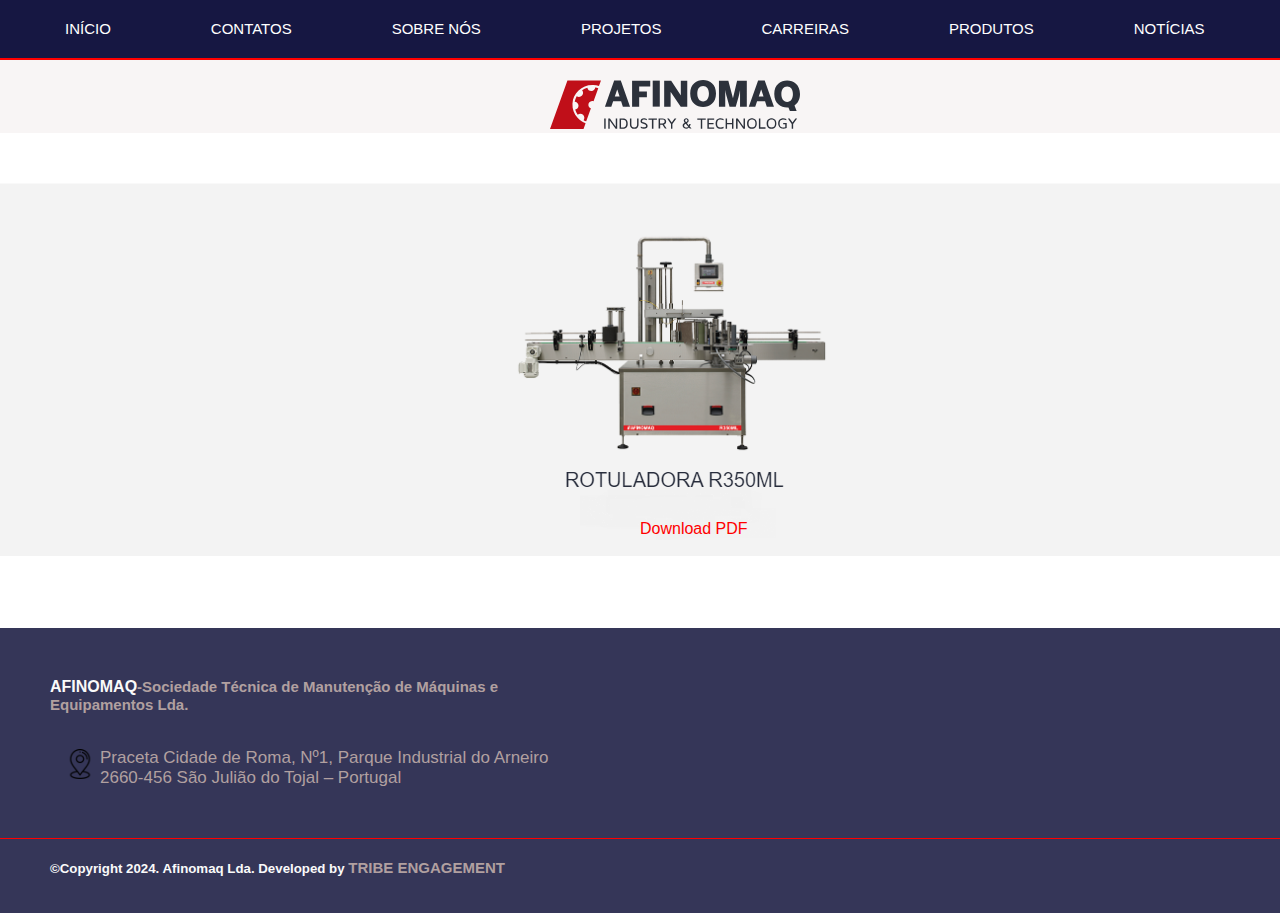
<file: rotulagem2.html>
<!DOCTYPE html>
<html lang="en">
<head>
    <meta charset="UTF-8">
    <meta name="viewport" content="width=device-width, initial-scale=1.0">
    <title>Document</title>
    <link rel="stylesheet" href="css/rotulagem2.css">
</head>
<body>
    <header>
        <nav id="nav">
            <li><a href="index.html">INÍCIO</a></li>
            <li><a href="contato.html">CONTATOS</a></li>
            <li><a href="sobre.html">SOBRE NÓS</a></li>
            <li><a href="projeto.html">PROJETOS</a></li>
            <li><a href="carreira.html">CARREIRAS</a></li>
            <li><a href="produtos.html">PRODUTOS</a></li>
            <li><a href="noticias.html">NOTÍCIAS</a></li>
        </nav>
    </header>
    <section id="secao1">
        <img src="img/logo.svg" alt="AFINOMAQ">
    </section>
    <div class="imagem">
        <img src="img/rotulagem2.png" alt="">
        <span class="um"><a href="https://www.afinomaq.pt/wp-content/uploads/2017/09/210x297-monolhas-rotuladora-r350ml-afinomaq.pdf">Download PDF</a></span>
    </div>
    <footer>
        <h2>AFINOMAQ<span>-Sociedade 
            Técnica de Manutenção de Máquinas 
            e <br>Equipamentos Lda.</span></h2>
            <a href="https://maps.app.goo.gl/V2DvknqkRKvmsjaR9"><img src="img/placeholder.png" alt="mapa"></a>
            <p>Praceta Cidade de Roma, Nº1, Parque Industrial do Arneiro<br>
                2660-456 São Julião do Tojal – Portugal</p>
                <h5 id="copyright">&copy;Copyright 2024. 
                    Afinomaq Lda. Developed by <span>TRIBE ENGAGEMENT</span>
                    </h5>
    </footer>
        
    </body>
    </html>
</file>
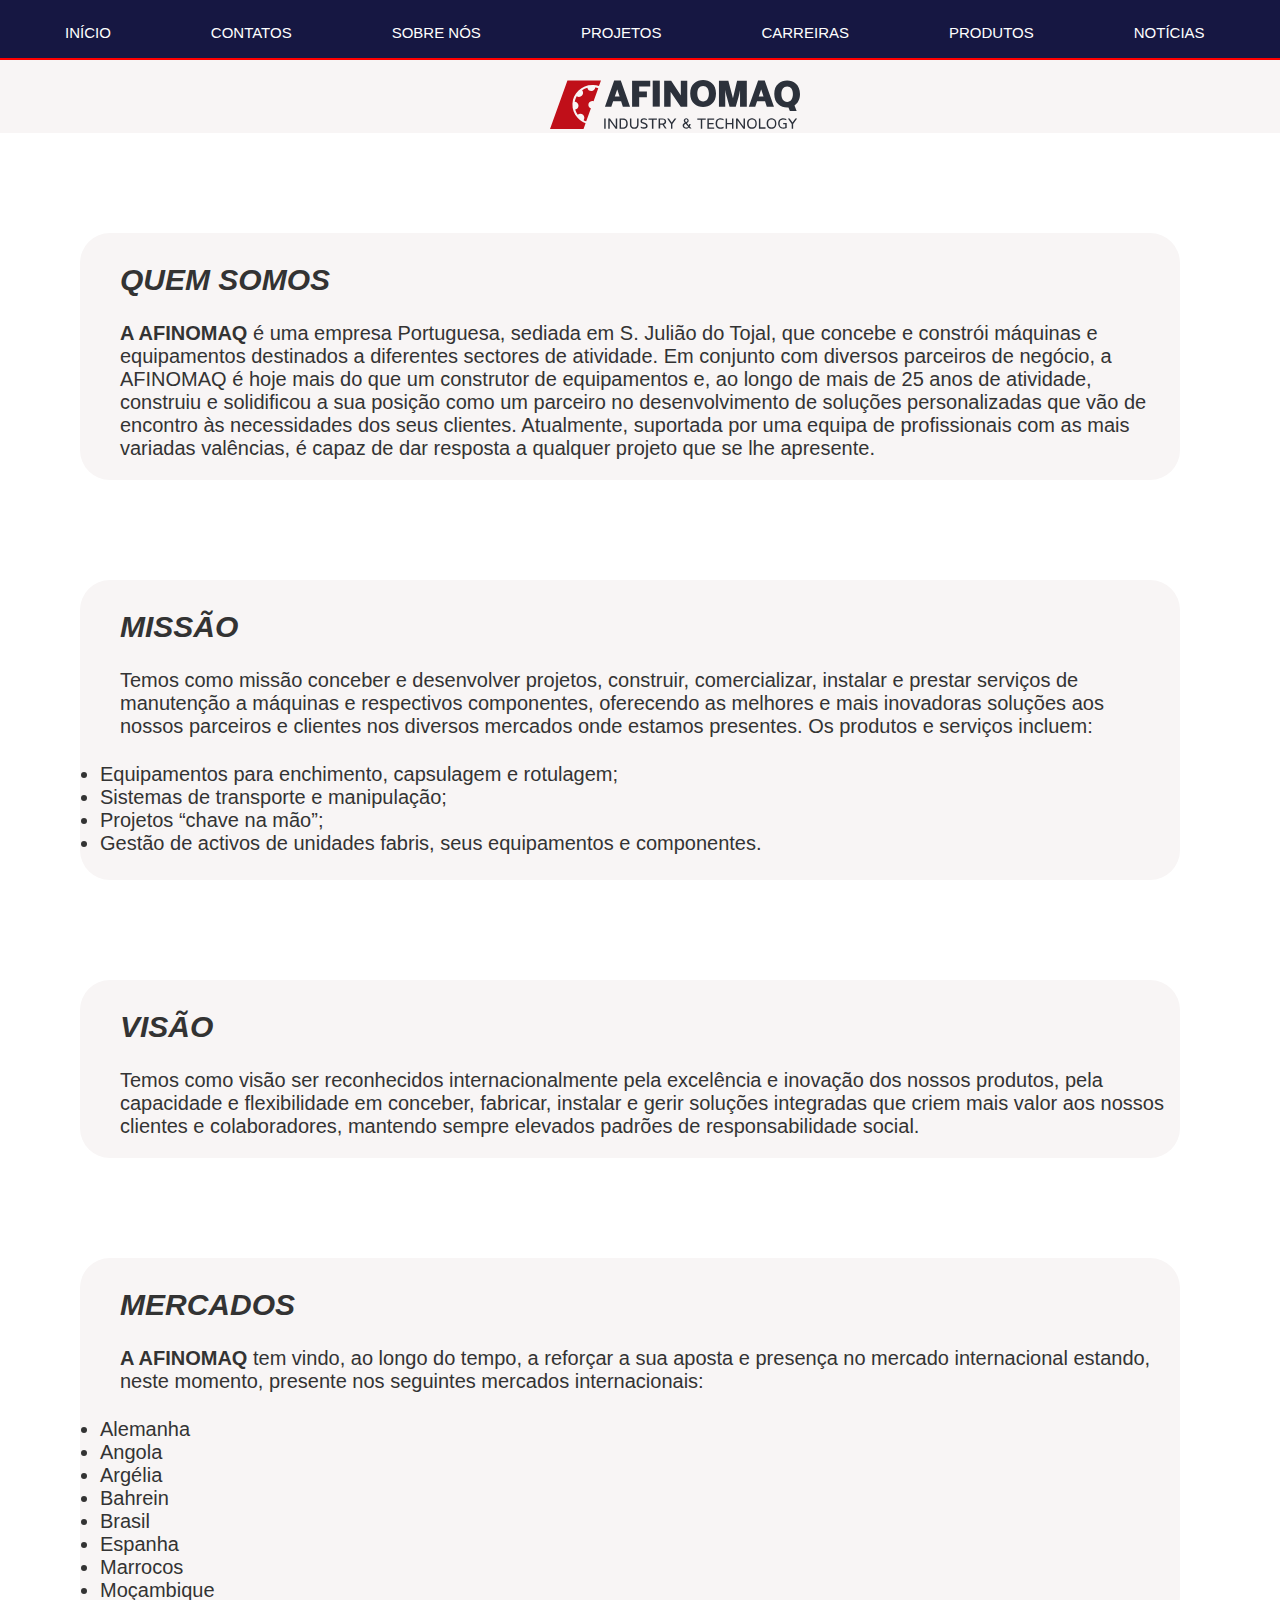
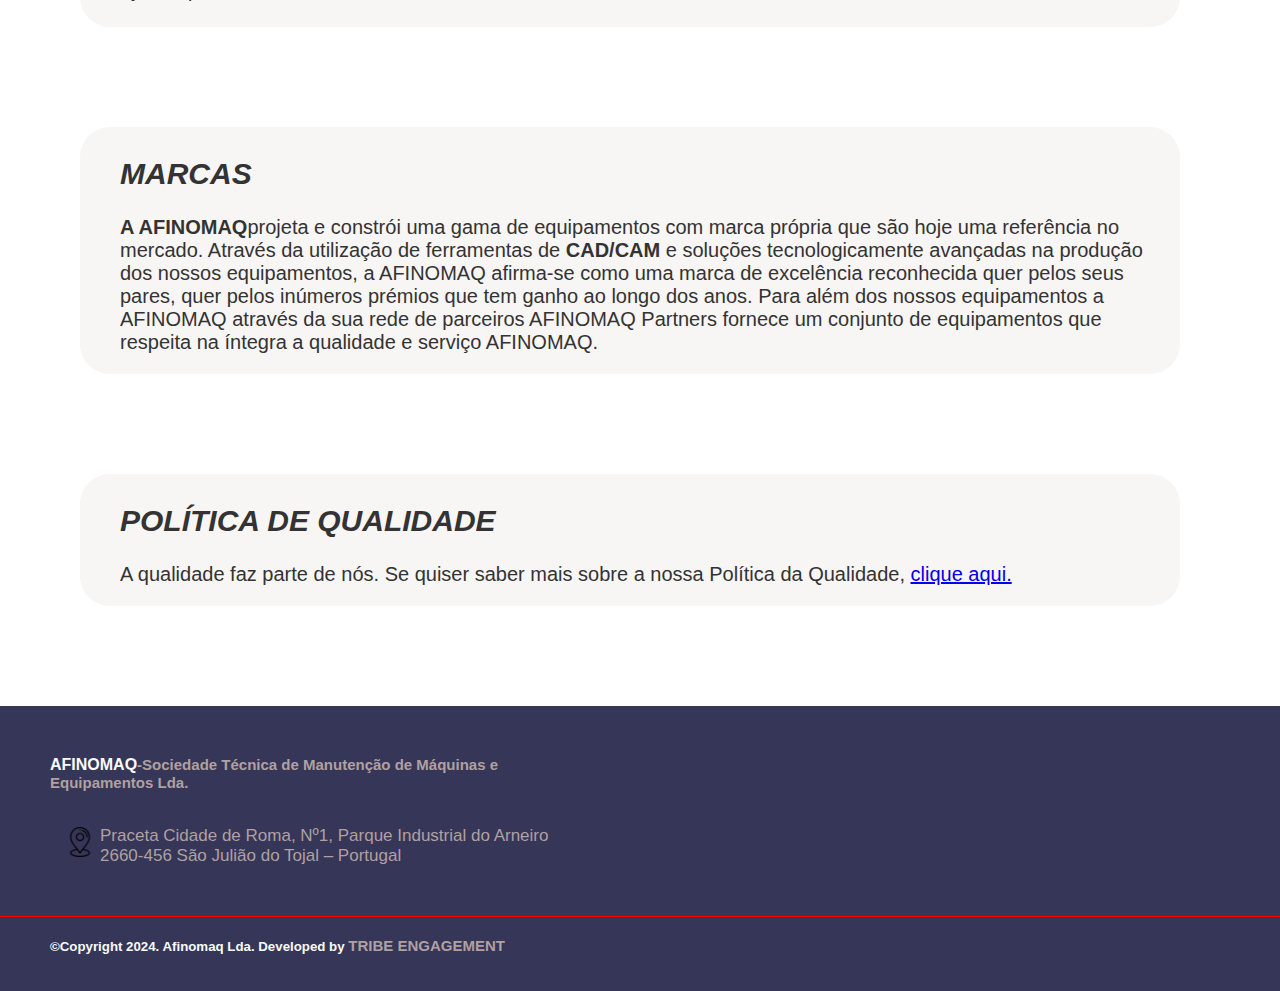
<file: sobre.html>
<!DOCTYPE html>
<html lang="en">
<head>
    <meta charset="UTF-8">
    <meta name="viewport" content="width=device-width, initial-scale=1.0">
    <title>Document</title>
    <link rel="stylesheet" href="css/sobre.css">
</head>
<body>
    <header>
        <nav id="nav">
            <li><a href="index.html">INÍCIO</a></li>
            <li><a href="contato.html">CONTATOS</a></li>
            <li><a href="sobre.html">SOBRE NÓS</a></li>
            <li><a href="projeto.html">PROJETOS</a></li>
            <li><a href="carreira.html">CARREIRAS</a></li>
            <li><a href="produtos.html">PRODUTOS</a></li>
            <li><a href="noticias.html">NOTÍCIAS</a></li>
        </nav>
    </header>
    <section id="secao1">
        <img src="img/logo.svg" alt="AFINOMAQ">
    </section>
    <section id="secao00">
        <article id="secao2">
            <h2>QUEM SOMOS</h2>
            <p><b>A AFINOMAQ </b>é uma empresa Portuguesa, sediada em
                S. Julião do Tojal, que concebe e constrói máquinas
                e equipamentos destinados a diferentes sectores de
                atividade. Em conjunto com diversos parceiros de negócio,
                a AFINOMAQ é hoje mais do que um construtor de equipamentos
                e, ao longo de mais de 25 anos de atividade, construiu e
                solidificou a sua posição como um parceiro no
                desenvolvimento de soluções personalizadas que vão de
                encontro às necessidades dos seus clientes.
                Atualmente, suportada por uma equipa de profissionais
                com as mais variadas valências, é capaz
                de dar resposta a qualquer projeto que se lhe apresente.</p>
        </article>
        <article id="secao3">
            <h2>MISSÃO</h2>
            <p>Temos como missão conceber e desenvolver 
                projetos, construir, comercializar, 
                instalar e prestar serviços de manutenção 
                a máquinas e respectivos componentes, 
                oferecendo as melhores e mais inovadoras 
                soluções aos nossos parceiros e clientes 
                nos diversos mercados onde estamos presentes.
                Os produtos e serviços incluem:
                <li>Equipamentos para enchimento, capsulagem e rotulagem;</li>
                <li>Sistemas de transporte e manipulação;</li>
                <li>Projetos “chave na mão”;</li>
                <li>Gestão de activos de unidades fabris, seus equipamentos e componentes.</li></p>
                
        </article>
        <article id="secao4">
            <h2>VISÃO</h2>
            <p>Temos como visão ser reconhecidos internacionalmente 
                pela excelência e inovação dos nossos produtos, 
                pela capacidade e flexibilidade em conceber, fabricar, 
                instalar e gerir soluções integradas que criem mais 
                valor aos nossos clientes e colaboradores, mantendo 
                sempre elevados padrões de responsabilidade social.</p>
        </article>
        <article id="secao5">
            <h2>MERCADOS</h2>
            <p><b>A AFINOMAQ </b>tem vindo, ao longo do tempo, 
                a reforçar a sua aposta e presença no mercado 
                internacional estando, neste momento, 
                presente nos seguintes mercados internacionais:
                <li>Alemanha</li>
                <li>Angola</li>
                <li>Argélia</li>
                <li>Bahrein</li>
                <li>Brasil</li>
                <li>Espanha</li>
                <li>Marrocos</li>
                <li>Moçambique</li></p>
                
        </article>
        <article id="secao6">
            <h2>MARCAS</h2>
            <p><b>A AFINOMAQ</b>projeta e constrói uma gama de equipamentos
                com marca própria que são hoje uma referência no mercado. 
                Através da utilização de ferramentas de<b> CAD/CAM </b>
                e soluções tecnologicamente 
                avançadas na produção dos nossos equipamentos, a AFINOMAQ afirma-se 
                como uma marca de excelência reconhecida quer pelos seus pares, quer pelos 
                inúmeros prémios que tem ganho ao longo dos anos. Para além dos nossos equipamentos 
                a AFINOMAQ através da sua rede de parceiros AFINOMAQ Partners fornece um conjunto de equipamentos 
                que respeita na íntegra a qualidade e serviço AFINOMAQ.</p>
        </article>
        <article id="secao7">
            <h2>POLÍTICA DE QUALIDADE</h2>
            <p>A qualidade faz parte de nós. Se quiser saber mais sobre a nossa Política da Qualidade, 
                <a href="https://www.afinomaq.pt/wp-content/uploads/2018/10/politica-qualidade-2018.pdf">clique aqui.</a></p>
        </article>
    </section>
    <footer>
        <h2>AFINOMAQ<span>-Sociedade 
            Técnica de Manutenção de Máquinas 
            e <br>Equipamentos Lda.</span></h2>
            <a href="https://maps.app.goo.gl/V2DvknqkRKvmsjaR9"><img src="img/placeholder.png" alt="mapa"></a>
            <p>Praceta Cidade de Roma, Nº1, Parque Industrial do Arneiro<br>
                2660-456 São Julião do Tojal – Portugal</p>
                <h5 id="copyright">&copy;Copyright 2024. 
                    Afinomaq Lda. Developed by <span>TRIBE ENGAGEMENT</span>
                    </h5>
    </footer>
        
    </body>
    </html>
</file>
<file: css/style.css>
* {
    margin: 0;
    padding: 0;
    font-family:'Segoe UI', Tahoma, Geneva, Verdana, sans-serif;
    box-sizing: border-box;
}
header {
    background-color: #161742;
    height: 60px;
    border-bottom: 2px solid red;
    position: fixed;
    width: 100%;
    z-index: 1;
}

#nav {
    display: flex;
    padding: 20px 15px 20px 150px;
}

#nav a {
    text-decoration: none;
    color: #fff;
    padding: 50px;
    font-size: 15px;
}

#nav li {
    list-style: none;
}

#secao1 {
    background-color: #f8f5f5;
}

section img {
    width: 250px;
    margin: 80px 0 0 550px;
   
}
#secao2 {
    margin: 120px 700px 0 90px;
    height: 280px;
    width: 500px;
    background-color: #f8f5f5;
    border-radius: 30px;
    padding: 10px;
}

#secao2 h2,
#secao5 h2,
#secao6 h2 {
    padding-bottom: 30px;
    font-family:'Gill Sans', 'Gill Sans MT', 
    Calibri, 'Trebuchet MS', sans-serif;
    color: #333;
    font-size: 30px;
    font-style: oblique;
}

#secao2 p,
#secao5 p,
#secao6 p {
    font-size: 20px;
    color: #333;
}

#secao3 {
    position: relative;
	left: 150px;
    top: -400px;
}

#secao3 img {
    width: 579px;
    height: 319px;
}

#secao4 img {
    width: 579px;
    height: 319px;
    position: relative;
    right: 459px;
    top: -350px;
}

#secao5 {
    margin: -650px 0 0 750px;
    height: 280px;
    width: 500px;
    background-color: #f8f5f5;
    border-radius: 30px;
    padding: 20px;
}

#secao6 {
    margin: 100px 700px 0 90px;
    height: 450px;
    width: 500px;
    background-color: #f8f5f5;
    border-radius: 30px;
    padding: 20px;
}

#secao7 {
    position: relative;
	color: #fff;
	left: 150px;
    top: -500px;
}

#secao7 img {
    width: 579px;
    height: 350px;
}

#secao-marca {
    top: -120px;
    width: 100%;
    height: 230px;
    padding: 50px 0 0 20px;
    position: relative;
    background-color: #f8f5f5;
}

#secao-marca h2 {
    font-style: italic;
    position: relative;
    top: -40px;
    color: #333;
}

#secao-marca img {
    width: 600px;
    border: 1px solid #f8f5f5;
    right: 500px;
    top: -120px;
    position: relative;
    border-radius: 20px;
}

#secao-marca .img1 {
    width: 600px;
    border: 1px solid #f8f5f5;
    left: 150px;
    margin-bottom: -250px;
    position: relative;
    border-radius: 20px;
}

footer {
    height: 285px;
    background-color: #353658;
}

footer h2 {
    color: #fafafa;
    padding: 50px;
    font-size: 16px;
}

footer p {
    color: #b1a0a0;
    margin: -50px 0 40px 100px;
    font-size: 17px;
}

footer img {
    width: 30px;
    position: relative;
    left: 65px;
    top: -15px;
}

footer h5 {
    margin: 30px auto;
    position: relative;
    padding: 20px 0 0 50px;
    top: 10px;
    border-top: 1px solid red;
    width: 100%;
    color: #fafafa;
}

footer span {
    color: #b1a0a0;
    font-size: 15px;
}

@media (max-width: 1440px) {
    footer {
        width: 1600px;
    }

    #secao1 {
        width: 1600px;
    }

    #secao-marca {
        width: 1600px;
    }
}

/* tablet 720px */
 @media (max-width: 720px) {
    footer {
        width: 1350px;
    }

    #secao1 {
        width: 1345px;
    }

    #secao-marca {
        width: 1345px;
    }
    
    #nav a {
        padding: 30px;
    }

}
</file>
<file: css/capsulagem2.css>
* {
    margin: 0;
    padding: 0;
    font-family:'Segoe UI', Tahoma, Geneva, Verdana, sans-serif;
    box-sizing: border-box;
}
header {
    background-color: #161742;
    height: 60px;
    border-bottom: 2px solid red;
    position: fixed;
    width: 100%;
    z-index: 1;
}

#nav {
    display: flex;
    padding: 20px 15px;
}

#nav a {
    text-decoration: none;
    color: #fff;
    padding: 50px;
    font-size: 15px;
}

#nav li {
    list-style: none;
}

#secao1 {
    background-color: #f8f5f5;
}

section img {
    width: 250px;
    margin: 80px 0 0 550px;
   
}

.um {
    position: relative;
    left: 260px;
}

.dois {
    position: relative;
    left: 520px;
}

.tres {
    position: relative;
    left: 770px;
}

div img {
    padding: 50px 0 50px 0;
}

div span {
    position: relative;
    top: -90px;
}

a {
    text-decoration: none;
    color: red;
}

footer {
    height: 285px;
    background-color: #353658;
}

footer h2 {
    color: #fafafa;
    padding: 50px;
    font-size: 16px;
}

footer p {
    color: #b1a0a0;
    margin: -50px 0 40px 100px;
    font-size: 17px;
}

footer img {
    width: 30px;
    position: relative;
    left: 65px;
    top: -15px;
}

footer h5 {
    margin: 30px auto;
    position: relative;
    padding: 20px 0 0 50px;
    top: 10px;
    border-top: 1px solid red;
    width: 100%;
    color: #fafafa;
}

footer span {
    color: #b1a0a0;
    font-size: 15px;
}

@media (max-width: 1440px) {
    footer {
        width: 1600px;
    }

    #secao1 {
        width: 1600px;
    }

    #secao-marca {
        width: 1600px;
    }
}

/* tablet 720px */
 @media (max-width: 720px) {
    footer {
        width: 1350px;
    }

    #secao1 {
        width: 1345px;
    }

    #secao-marca {
        width: 1345px;
    }
}
</file>
<file: css/carreira.css>
* {
    margin: 0;
    padding: 0;
    font-family:'Segoe UI', Tahoma, Geneva, Verdana, sans-serif;
    box-sizing: border-box;
}
header {
    background-color: #161742;
    height: 60px;
    border-bottom: 2px solid red;
    position: fixed;
    width: 100%;
    z-index: 1;
}

#nav {
    display: flex;
    padding: 20px 15px;
}

#nav a {
    text-decoration: none;
    color: #fff;
    padding: 50px;
    font-size: 15px;
}

#nav li {
    list-style: none;
}

#secao1 {
    background-color: #f8f5f5;
}

section img {
    width: 250px;
    margin: 80px 0 0 550px;
   
}

#secao2 {
    position: relative;
    margin: 100px 100px 50px 80px;
    background-color: #f8f5f5;
    border-radius: 30px;
    padding: 30px 0 0 20px;
}

#secao2 h2 {
    padding-bottom: 5px;
    font-family:'Gill Sans', 'Gill Sans MT', 
    Calibri, 'Trebuchet MS', sans-serif;
    color: #333;
    font-size: 30px;
    font-style: oblique;
    margin-left: 20px;
}

#secao2 p {
    font-size: 20px;
    color: #333;
    margin: 20px 10px 0px 20px;
    padding-bottom: 20px;
}

#form-container {
    background-color: #fdfdfd;
    width: 500px;
    height: 400px;
    margin: 0 auto;
    position: relative;
    top: 62px;
    left: -340px;
    border: 1px solid #dfdfdf;
    border-radius: 30px;
}

#form-header {
    border-bottom: 1px solid #dfdfdf;
    height: 50px;

}

#form-header h3{
    color: #161742;
    width: 100px;
    text-align: center;
    margin: 0 auto;
    text-transform: uppercase;
    height: 30px;
    line-height: 45px;
}
#form-body {
    padding: 5px 30px;
}

input[type="text"],
input[type="file"],
input[type="email"] {
    border-radius: 20px;
    border: none;
    display:inline-table ;
    margin-bottom: 35px;
    border: 1px solid #333;
    width: 400px;
    padding: 10px 20px;
}

.btn {
    background-color: #ccc;
    color: #000;
    border: 2px solid transparent;
    border-radius: 30px;
    cursor: pointer;
    transition: 0.5s;
    font-size: 20px;
    width: 20%;
    height: 10%;
    margin: 0 auto;
    position: relative;
    left: 40%;
}

.btn:hover {
    background-color: #fafafa;
    border-color: #ccc;
    color: #161742;
}

footer {
    height: 285px;
    background-color: #353658;
    margin-top: 200px;
}

footer h2 {
    color: #fafafa;
    padding: 50px;
    font-size: 16px;
}

footer p {
    color: #b1a0a0;
    margin: -50px 0 40px 100px;
    font-size: 17px;
}

footer img {
    width: 30px;
    position: relative;
    left: 65px;
    top: -15px;
}

footer h5 {
    margin: 30px auto;
    position: relative;
    padding: 20px 0 0 50px;
    top: 10px;
    border-top: 1px solid red;
    width: 100%;
    color: #fafafa;
}

footer span {
    color: #b1a0a0;
    font-size: 15px;
}

@media (max-width: 1440px) {
    footer {
        width: 1600px;
    }

    #secao1 {
        width: 1600px;
    }

    #secao-marca {
        width: 1600px;
    }

    #form-container {
        margin: 0 0 0 400px;
    }
}

/* tablet 720px */
 @media (max-width: 720px) {
    footer {
        width: 1350px;
    }

    #secao1 {
        width: 1360px;
    }

    #secao-marca {
        width: 1345px;
    }

    #form-container {
        margin: 0 0 0 400px;
    }
}
</file>
<file: css/contato.css>
* {
    margin: 0;
    padding: 0;
    font-family:'Segoe UI', Tahoma, Geneva, Verdana, sans-serif;
    box-sizing: border-box;
}
header {
    background-color: #161742;
    height: 60px;
    border-bottom: 2px solid red;
    position: fixed;
    width: 100%;
    z-index: 1;
}

#nav {
    display: flex;
    padding: 20px 15px;
}

#nav a {
    text-decoration: none;
    color: #fff;
    padding: 50px;
    font-size: 15px;
}

#nav li {
    list-style: none;
}

#secao1 {
    background-color: #f8f5f5;
}

section img {
    width: 250px;
    margin: 80px 0 0 550px;
   
}

#secao0 {
    position: relative;
    margin: 100px 700px -250px 80px;
    background-color: #f8f5f5;
    border-radius: 30px;
    padding: 20px;
}

#secao0 h2 {
    padding-bottom: 30px;
    font-family:'Gill Sans', 'Gill Sans MT', 
    Calibri, 'Trebuchet MS', sans-serif;
    color: #333;
    font-size: 30px;
    font-style: oblique;
}

#secao0 p {
    font-size: 20px;
    color: #333;
}
.asidel { 
    position: relative; 
    right: -700px; 
    top: -318px;
}

.mapa iframe {
    width: 620px;
    height: 566px;
    box-shadow: 0 0 3px #999;
}

footer {
    height: 285px;
    background-color: #353658;
}

footer h2 {
    color: #fafafa;
    padding: 50px;
    font-size: 16px;
}

footer p {
    color: #b1a0a0;
    margin: -50px 0 40px 100px;
    font-size: 17px;
}

footer img {
    width: 30px;
    position: relative;
    left: 65px;
    top: -15px;
}

footer h5 {
    margin: 30px auto;
    position: relative;
    padding: 20px 0 0 50px;
    top: 10px;
    border-top: 1px solid red;
    width: 100%;
    color: #fafafa;
}

footer span {
    color: #b1a0a0;
    font-size: 15px;
}

 @media (max-width: 1440px) {
    
    footer {
        width: 2200px;
    }

    #secao1 {
        width: 2200px;
    }

    #secao-marca {
        width: 1600px;
    }

    #nav {
        padding: 20px 15px 20px 150px;
    }
} 

/* tablet 720px */
 @media (max-width: 720px) {
    footer {
        width: 1650px;
    }

    #secao1 {
        width: 1650px;
    }

    #secao-marca {
        width: 1345px;
    }

    #secao0 {
        width: 100%;
        position: relative;
        left: -10px;
    }

    .mapa iframe {
        width: 500px;
        height: 450px;
        position: relative;
        top: 100px;
        left: 200px;
    }

    #nav {
        padding: 20px 15px 20px 150px;
    }
}
</file>
<file: css/enchimento2.css>
* {
    margin: 0;
    padding: 0;
    font-family:'Segoe UI', Tahoma, Geneva, Verdana, sans-serif;
    box-sizing: border-box;
}
header {
    background-color: #161742;
    height: 60px;
    border-bottom: 2px solid red;
    position: fixed;
    width: 100%;
    z-index: 1;
}

#nav {
    display: flex;
    padding: 20px 15px;
}

#nav a {
    text-decoration: none;
    color: #fff;
    padding: 50px;
    font-size: 15px;
}

#nav li {
    list-style: none;
}

#secao1 {
    background-color: #f8f5f5;
}

section img {
    width: 250px;
    margin: 80px 0 0 550px;
   
}

.um {
    position: relative;
    left: 260px;
}

.dois {
    position: relative;
    left: 520px;
}

.tres {
    position: relative;
    left: 770px;
}

div img {
    padding: 50px 0 50px 0;
}

div span {
    position: relative;
    top: -90px;
}

.um {
    position: relative;
    left: 50px;
}

.dois {
    position: relative;
    left: 150px;
}

a {
    text-decoration: none;
    color: red;
}

footer {
    height: 285px;
    background-color: #353658;
}

footer h2 {
    color: #fafafa;
    padding: 50px;
    font-size: 16px;
}

footer p {
    color: #b1a0a0;
    margin: -50px 0 40px 100px;
    font-size: 17px;
}

footer img {
    width: 30px;
    position: relative;
    left: 65px;
    top: -15px;
}

footer h5 {
    margin: 30px auto;
    position: relative;
    padding: 20px 0 0 50px;
    top: 10px;
    border-top: 1px solid red;
    width: 100%;
    color: #fafafa;
}

footer span {
    color: #b1a0a0;
    font-size: 15px;
}

@media (max-width: 1440px) {
    footer {
        width: 1600px;
    }

    #secao1 {
        width: 1600px;
    }

    #secao-marca {
        width: 1600px;
    }
}

/* tablet 720px */
 @media (max-width: 720px) {
    footer {
        width: 1350px;
    }

    #secao1 {
        width: 1345px;
    }

    #secao-marca {
        width: 1345px;
    }
}
</file>
<file: css/enchimento3.css>
* {
    margin: 0;
    padding: 0;
    font-family:'Segoe UI', Tahoma, Geneva, Verdana, sans-serif;
    box-sizing: border-box;
}
header {
    background-color: #161742;
    height: 60px;
    border-bottom: 2px solid red;
    position: fixed;
    width: 100%;
    z-index: 1;
}

#nav {
    display: flex;
    padding: 20px 15px;
}

#nav a {
    text-decoration: none;
    color: #fff;
    padding: 50px;
    font-size: 15px;
}

#nav li {
    list-style: none;
}

#secao1 {
    background-color: #f8f5f5;
}

section img {
    width: 250px;
    margin: 80px 0 0 550px;
   
}

.um {
    position: relative;
    left: 440px;
}

.tres {
    position: relative;
    left: 700px;
}

div img {
    padding: 50px 0 50px 0;
}

div span {
    position: relative;
    top: -90px;
}

a {
    text-decoration: none;
    color: red;
}

footer {
    height: 285px;
    background-color: #353658;
}

footer h2 {
    color: #fafafa;
    padding: 50px;
    font-size: 16px;
}

footer p {
    color: #b1a0a0;
    margin: -50px 0 40px 100px;
    font-size: 17px;
}

footer img {
    width: 30px;
    position: relative;
    left: 65px;
    top: -15px;
}

footer h5 {
    margin: 30px auto;
    position: relative;
    padding: 20px 0 0 50px;
    top: 10px;
    border-top: 1px solid red;
    width: 100%;
    color: #fafafa;
}

footer span {
    color: #b1a0a0;
    font-size: 15px;
}

@media (max-width: 1440px) {
    footer {
        width: 1600px;
    }

    #secao1 {
        width: 1600px;
    }

    #secao-marca {
        width: 1600px;
    }
}

/* tablet 720px */
 @media (max-width: 720px) {
    footer {
        width: 1350px;
    }

    #secao1 {
        width: 1345px;
    }

    #secao-marca {
        width: 1345px;
    }
}
</file>
<file: css/monobloco2.css>
* {
    margin: 0;
    padding: 0;
    font-family:'Segoe UI', Tahoma, Geneva, Verdana, sans-serif;
    box-sizing: border-box;
}
header {
    background-color: #161742;
    height: 60px;
    border-bottom: 2px solid red;
    position: fixed;
    width: 100%;
    z-index: 1;
}

#nav {
    display: flex;
    padding: 20px 15px;
}

#nav a {
    text-decoration: none;
    color: #fff;
    padding: 50px;
    font-size: 15px;
}

#nav li {
    list-style: none;
}

#secao1 {
    background-color: #f8f5f5;
}

section img {
    width: 250px;
    margin: 80px 0 0 550px;
   
}

.um {
    position: relative;
    left: 260px;
}

.dois {
    position: relative;
    left: 520px;
}

.tres {
    position: relative;
    left: 770px;
}

div img {
    padding: 50px 0 50px 0;
}

div span {
    position: relative;
    top: -90px;
}

a {
    text-decoration: none;
    color: red;
}

footer {
    height: 285px;
    background-color: #353658;
}

footer h2 {
    color: #fafafa;
    padding: 50px;
    font-size: 16px;
}

footer p {
    color: #b1a0a0;
    margin: -50px 0 40px 100px;
    font-size: 17px;
}

footer img {
    width: 30px;
    position: relative;
    left: 65px;
    top: -15px;
}

footer h5 {
    margin: 30px auto;
    position: relative;
    padding: 20px 0 0 50px;
    top: 10px;
    border-top: 1px solid red;
    width: 100%;
    color: #fafafa;
}

footer span {
    color: #b1a0a0;
    font-size: 15px;
}

@media (max-width: 1440px) {
    footer {
        width: 1600px;
    }

    #secao1 {
        width: 1600px;
    }

    #secao-marca {
        width: 1600px;
    }
}

/* tablet 720px */
 @media (max-width: 720px) {
    footer {
        width: 1350px;
    }

    #secao1 {
        width: 1345px;
    }

    #secao-marca {
        width: 1345px;
    }
}
</file>
<file: css/noticias.css>
* {
    margin: 0;
    padding: 0;
    font-family:'Segoe UI', Tahoma, Geneva, Verdana, sans-serif;
    box-sizing: border-box;
}
header {
    background-color: #161742;
    height: 60px;
    border-bottom: 2px solid red;
    position: fixed;
    width: 100%;
    z-index: 1;
}

#nav {
    display: flex;
    padding: 20px 15px;
}

#nav a {
    text-decoration: none;
    color: #fff;
    padding: 50px;
    font-size: 15px;
}

#nav li {
    list-style: none;
}

#secao1 {
    background-color: #f8f5f5;
}

section img {
    width: 250px;
    margin: 80px 0 0 550px;
   
}
#secao2 {
    position: relative;
    margin: 100px 100px 50px 80px;
    background-color: #f8f5f5;
    border-radius: 30px;
    padding: 30px 0 0 20px;
}

#secao2 h2 {
    padding-bottom: 5px;
    font-family:'Gill Sans', 'Gill Sans MT', 
    Calibri, 'Trebuchet MS', sans-serif;
    color: #333;
    font-size: 30px;
    font-style: oblique;
    margin-left: 20px;
}

#secao2 p {
    font-size: 20px;
    color: #333;
    margin: 20px 10px 0px 20px;
    padding-bottom: 20px;
}

footer {
    height: 285px;
    background-color: #353658;
    margin-top: 200px;
}

footer h2 {
    color: #fafafa;
    padding: 50px;
    font-size: 16px;
}

footer p {
    color: #b1a0a0;
    margin: -50px 0 40px 100px;
    font-size: 17px;
}

footer img {
    width: 30px;
    position: relative;
    left: 65px;
    top: -15px;
}

footer h5 {
    margin: 30px auto;
    position: relative;
    padding: 20px 0 0 50px;
    top: 10px;
    border-top: 1px solid red;
    width: 100%;
    color: #fafafa;
}

footer span {
    color: #b1a0a0;
    font-size: 15px;
}

@media (max-width: 1440px) {
    footer {
        width: 1600px;
    }

    #secao1 {
        width: 1600px;
    }

    #secao-marca {
        width: 1600px;
    }
}

/* tablet 720px */
 @media (max-width: 720px) {
    footer {
        width: 1360px;
    }

    #secao1 {
        width: 1360px;
    }

    #secao-marca {
        width: 1345px;
    }
}
</file>
<file: css/produtos.css>
* {
    margin: 0;
    padding: 0;
    font-family:'Segoe UI', Tahoma, Geneva, Verdana, sans-serif;
    box-sizing: border-box;
}
header {
    background-color: #161742;
    height: 60px;
    border-bottom: 2px solid red;
    position: fixed;
    width: 100%;
    z-index: 1;
}

#nav {
    display: flex;
    padding: 20px 15px;
}

#nav a {
    text-decoration: none;
    color: #fff;
    padding: 50px;
    font-size: 15px;
}

#nav li {
    list-style: none;
}

#secao1 {
    background-color: #f8f5f5;
}

section img {
    width: 250px;
    margin: 80px 0 0 550px;
   
}

#secao2 {
    position: relative;
    margin: 100px 100px 50px 80px;
    background-color: #f8f5f5;
    border-radius: 30px;
    padding: 30px 0 0 20px;
}

#secao2 h2 {
    padding-bottom: 5px;
    font-family:'Gill Sans', 'Gill Sans MT', 
    Calibri, 'Trebuchet MS', sans-serif;
    color: #333;
    font-size: 30px;
    font-style: oblique;
    margin-left: 20px;
}

#secao2 p {
    font-size: 20px;
    color: #333;
    margin: 20px 10px 0px 20px;
    padding-bottom: 20px;
}

.imagems {
    position: relative;
    height: 800px;
}

div a {
    position: relative;
    left: -400px;
}

div .alto {
    position: relative;
    left: 100px;
    top: -460px;
}

.auto img,
.alto img {
    width: 380px;
    height: 150px;
}

footer {
    height: 285px;
    background-color: #353658;
}

footer h2 {
    color: #fafafa;
    padding: 50px;
    font-size: 16px;
}

footer p {
    color: #b1a0a0;
    margin: -50px 0 40px 100px;
    font-size: 17px;
}

footer img {
    width: 30px;
    position: relative;
    left: 65px;
    top: -15px;
}

footer h5 {
    margin: 30px auto;
    position: relative;
    padding: 20px 0 0 50px;
    top: 10px;
    border-top: 1px solid red;
    width: 100%;
    color: #fafafa;
}

footer span {
    color: #b1a0a0;
    font-size: 15px;
}

@media (max-width: 1440px) {
    footer {
        width: 1600px;
    }

    #secao1 {
        width: 1600px;
    }

    #secao-marca {
        width: 1600px;
    }
}

/* tablet 720px */
 @media (max-width: 720px) {
    footer {
        width: 1350px;
    }

    #secao1 {
        width: 1345px;
    }

    #secao-marca {
        width: 1345px;
    }
}
</file>
<file: css/projeto.css>
* {
    margin: 0;
    padding: 0;
    font-family:'Segoe UI', Tahoma, Geneva, Verdana, sans-serif;
    box-sizing: border-box;
}
header {
    background-color: #161742;
    height: 60px;
    border-bottom: 2px solid red;
    position: fixed;
    width: 100%;
    z-index: 1;
}

#nav {
    display: flex;
    padding: 20px 15px;
}

#nav a {
    text-decoration: none;
    color: #fff;
    padding: 50px;
    font-size: 15px;
}

#nav li {
    list-style: none;
}

#secao1 {
    background-color: #f8f5f5;
}

section img {
    width: 250px;
    margin: 80px 0 0 550px;
   
}

#secao2 {
    position: relative;
    margin: 100px 100px 50px 80px;
    background-color: #f8f5f5;
    border-radius: 30px;
    padding: 30px 0 0 20px;
}

#secao2 h2 {
    padding-bottom: 5px;
    font-family:'Gill Sans', 'Gill Sans MT', 
    Calibri, 'Trebuchet MS', sans-serif;
    color: #333;
    font-size: 30px;
    font-style: oblique;
    margin-left: 20px;
}

#secao2 p {
    font-size: 20px;
    color: #333;
    margin: 20px 10px 0px 20px;
    padding-bottom: 20px;
}

#secao2 a {
    text-decoration: none;
}

#secao2 a:hover {
    background-color: #f0ebeb;
    border-color: #fff;
    color: #161742;
    border-radius: 30px;
}

#secao2 .para {
    font-size: 25px;
}

footer {
    height: 285px;
    background-color: #353658;
    margin-top: 200px;
}

footer h2 {
    color: #fafafa;
    padding: 50px;
    font-size: 16px;
}

footer p {
    color: #b1a0a0;
    margin: -50px 0 40px 100px;
    font-size: 17px;
}

footer img {
    width: 30px;
    position: relative;
    left: 65px;
    top: -15px;
}

footer h5 {
    margin: 30px auto;
    position: relative;
    padding: 20px 0 0 50px;
    top: 10px;
    border-top: 1px solid red;
    width: 100%;
    color: #fafafa;
}

footer span {
    color: #b1a0a0;
    font-size: 15px;
}

@media (max-width: 1440px) {
    footer {
        width: 1600px;
    }

    #secao1 {
        width: 1600px;
    }

    #secao-marca {
        width: 1600px;
    }
}

/* tablet 720px */
 @media (max-width: 720px) {
    footer {
        width: 1350px;
    }

    #secao1 {
        width: 1345px;
    }

    #secao-marca {
        width: 1345px;
    }
}
</file>
<file: css/rotulagem2.css>
* {
    margin: 0;
    padding: 0;
    font-family:'Segoe UI', Tahoma, Geneva, Verdana, sans-serif;
    box-sizing: border-box;
}
header {
    background-color: #161742;
    height: 60px;
    border-bottom: 2px solid red;
    position: fixed;
    width: 100%;
    z-index: 1;
}

#nav {
    display: flex;
    padding: 20px 15px;
}

#nav a {
    text-decoration: none;
    color: #fff;
    padding: 50px;
    font-size: 15px;
}

#nav li {
    list-style: none;
}

#secao1 {
    background-color: #f8f5f5;
}

section img {
    width: 250px;
    margin: 80px 0 0 550px;
   
}

.um {
    position: relative;
    left: 640px;
}

div img {
    padding: 50px 0 50px 0;
}

div span {
    position: relative;
    top: -90px;
}

a {
    text-decoration: none;
    color: red;
}

footer {
    height: 285px;
    background-color: #353658;
}

footer h2 {
    color: #fafafa;
    padding: 50px;
    font-size: 16px;
}

footer p {
    color: #b1a0a0;
    margin: -50px 0 40px 100px;
    font-size: 17px;
}

footer img {
    width: 30px;
    position: relative;
    left: 65px;
    top: -15px;
}

footer h5 {
    margin: 30px auto;
    position: relative;
    padding: 20px 0 0 50px;
    top: 10px;
    border-top: 1px solid red;
    width: 100%;
    color: #fafafa;
}

footer span {
    color: #b1a0a0;
    font-size: 15px;
}

@media (max-width: 1440px) {
    footer {
        width: 1600px;
    }

    #secao1 {
        width: 1600px;
    }

    #secao-marca {
        width: 1600px;
    }
}

/* tablet 720px */
 @media (max-width: 720px) {
    footer {
        width: 1350px;
    }

    #secao1 {
        width: 1345px;
    }

    #secao-marca {
        width: 1345px;
    }
}
</file>
<file: css/sobre.css>
* {
    margin: 0;
    padding: 0;
    font-family:'Segoe UI', Tahoma, Geneva, Verdana, sans-serif;
    box-sizing: border-box;
}
header {
    background-color: #161742;
    height: 60px;
    border-bottom: 2px solid red;
    position: fixed;
    width: 100%;
    z-index: 1;
}

#nav {
    display: flex;
    padding: 20px 15px;
}

#nav a {
    text-decoration: none;
    color: #fff;
    padding: 50px;
    font-size: 15px;
}

#nav li {
    list-style: none;
}

#secao1 {
    background-color: #f8f5f5;
}

section img {
    width: 250px;
    margin: 80px 0 0 550px;
   
}

#secao2,
#secao3,
#secao4,
#secao5,
#secao6,
#secao7 {
    position: relative;
    margin: 100px 100px 50px 80px;
    background-color: #f8f5f5;
    border-radius: 30px;
    padding: 30px 0 0 20px;
}

#secao3 p,
#secao5 p {
    font-size: 20px;
    color: #333;
    margin: 20px 10px 20px 20px;
    padding-bottom: 5px;
}

#secao2 h2,
#secao3 h2,
#secao4 h2,
#secao5 h2,
#secao6 h2,
#secao7 h2 {
    padding-bottom: 5px;
    font-family:'Gill Sans', 'Gill Sans MT', 
    Calibri, 'Trebuchet MS', sans-serif;
    color: #333;
    font-size: 30px;
    font-style: oblique;
    margin-left: 20px;
}

#secao2 p,
#secao4 p,
#secao6 p,
#secao7 p {
    font-size: 20px;
    color: #333;
    margin: 20px 10px 100px 20px;
    padding-bottom: 20px;
}
li {
    font-size: 20px;
    color: #333;
}

footer {
    height: 285px;
    background-color: #353658;
}

footer h2 {
    color: #fafafa;
    padding: 50px;
    font-size: 16px;
}

footer p {
    color: #b1a0a0;
    margin: -50px 0 40px 100px;
    font-size: 17px;
}

footer img {
    width: 30px;
    position: relative;
    left: 65px;
    top: -15px;
}

footer h5 {
    margin: 30px auto;
    position: relative;
    padding: 20px 0 0 50px;
    top: 10px;
    border-top: 1px solid red;
    width: 100%;
    color: #fafafa;
}

footer span {
    color: #b1a0a0;
    font-size: 15px;
}

@media (max-width: 1440px) {
    footer {
        width: 1600px;
    }

    #secao1 {
        width: 1600px;
    }

    #secao-marca {
        width: 1600px;
    }
}

/* tablet 720px */
 @media (max-width: 720px) {
    footer {
        width: 1650px;
    }

    #secao1 {
        width: 1650px;
    }

    #secao-marca {
        width: 1345px;
    }

    #secao0 {
        width: 100%;
        position: relative;
        left: -10px;
    }

    .mapa iframe {
        width: 500px;
        height: 450px;
        position: relative;
        top: 100px;
        left: 200px;
    }

    #nav {
        padding: 20px 15px 20px 150px;
    }

    section {
        display: flex;
        flex-wrap: wrap;
    }
}
</file>
